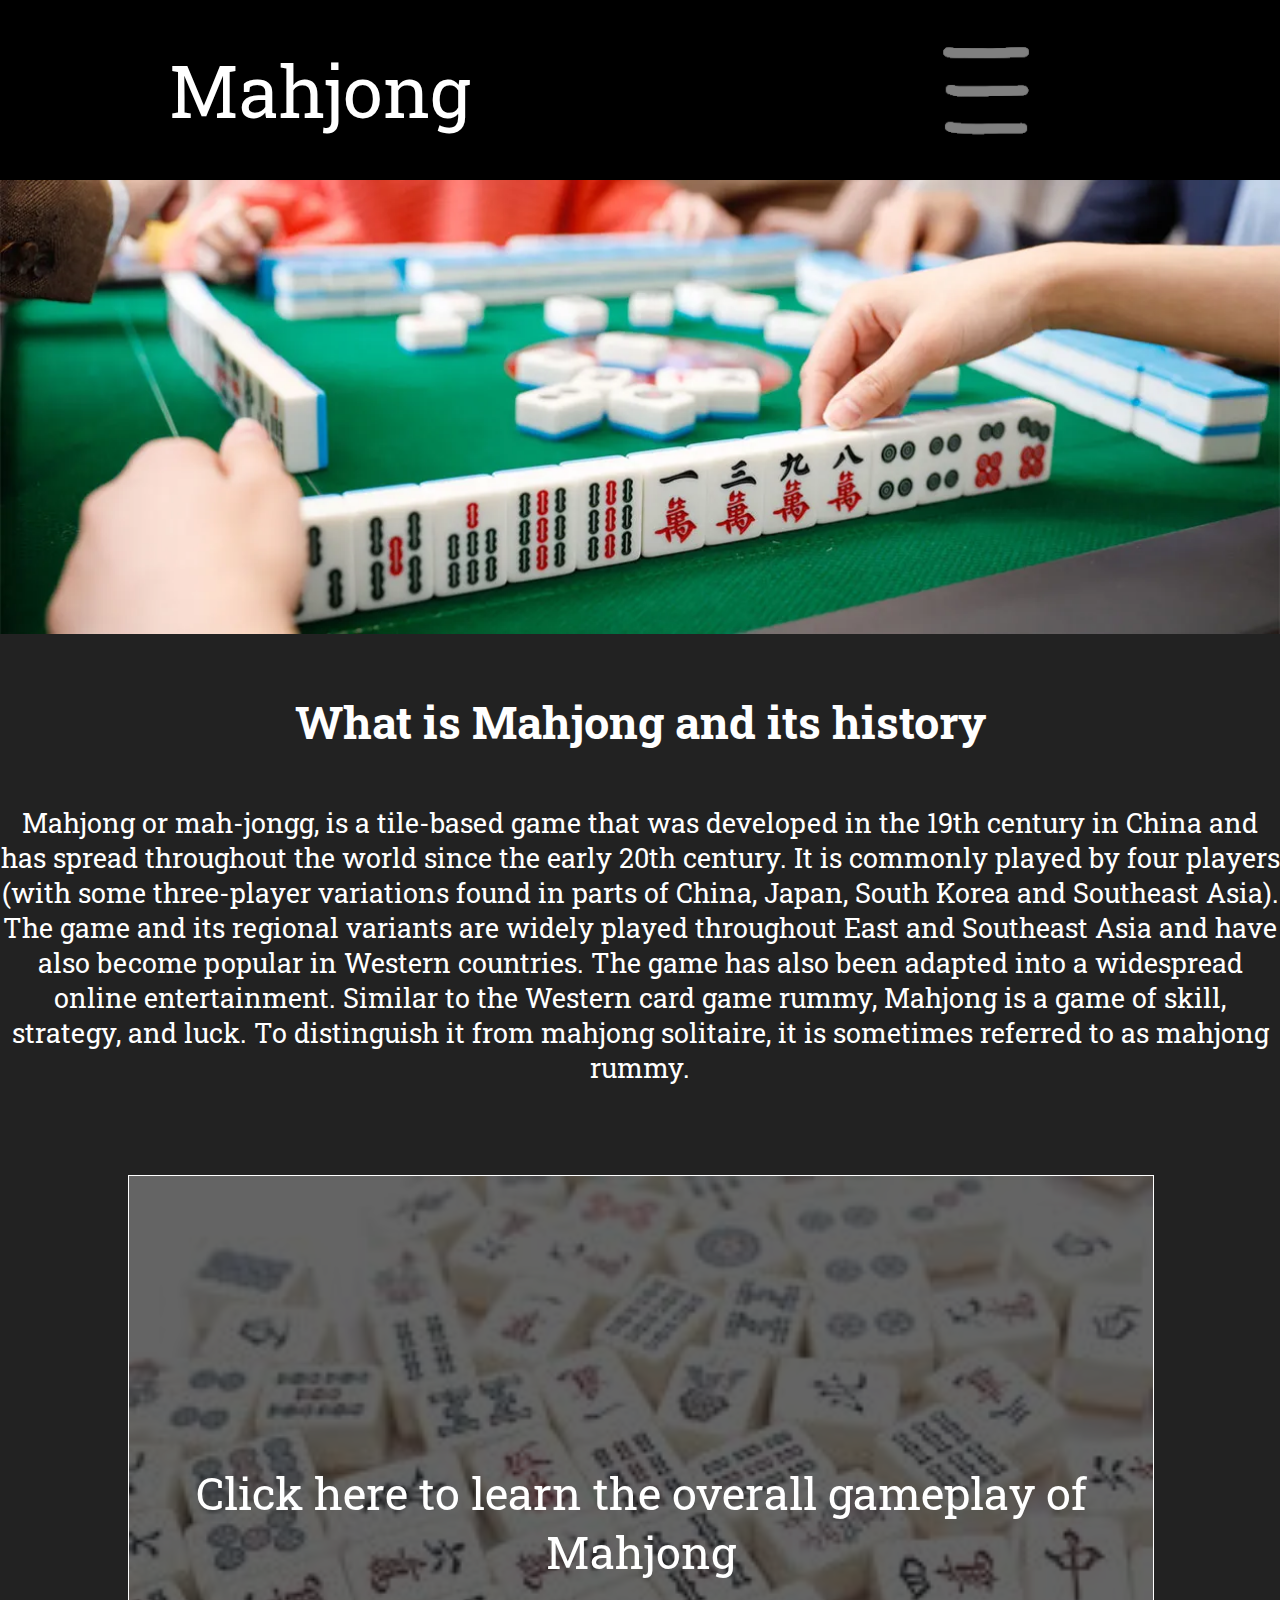
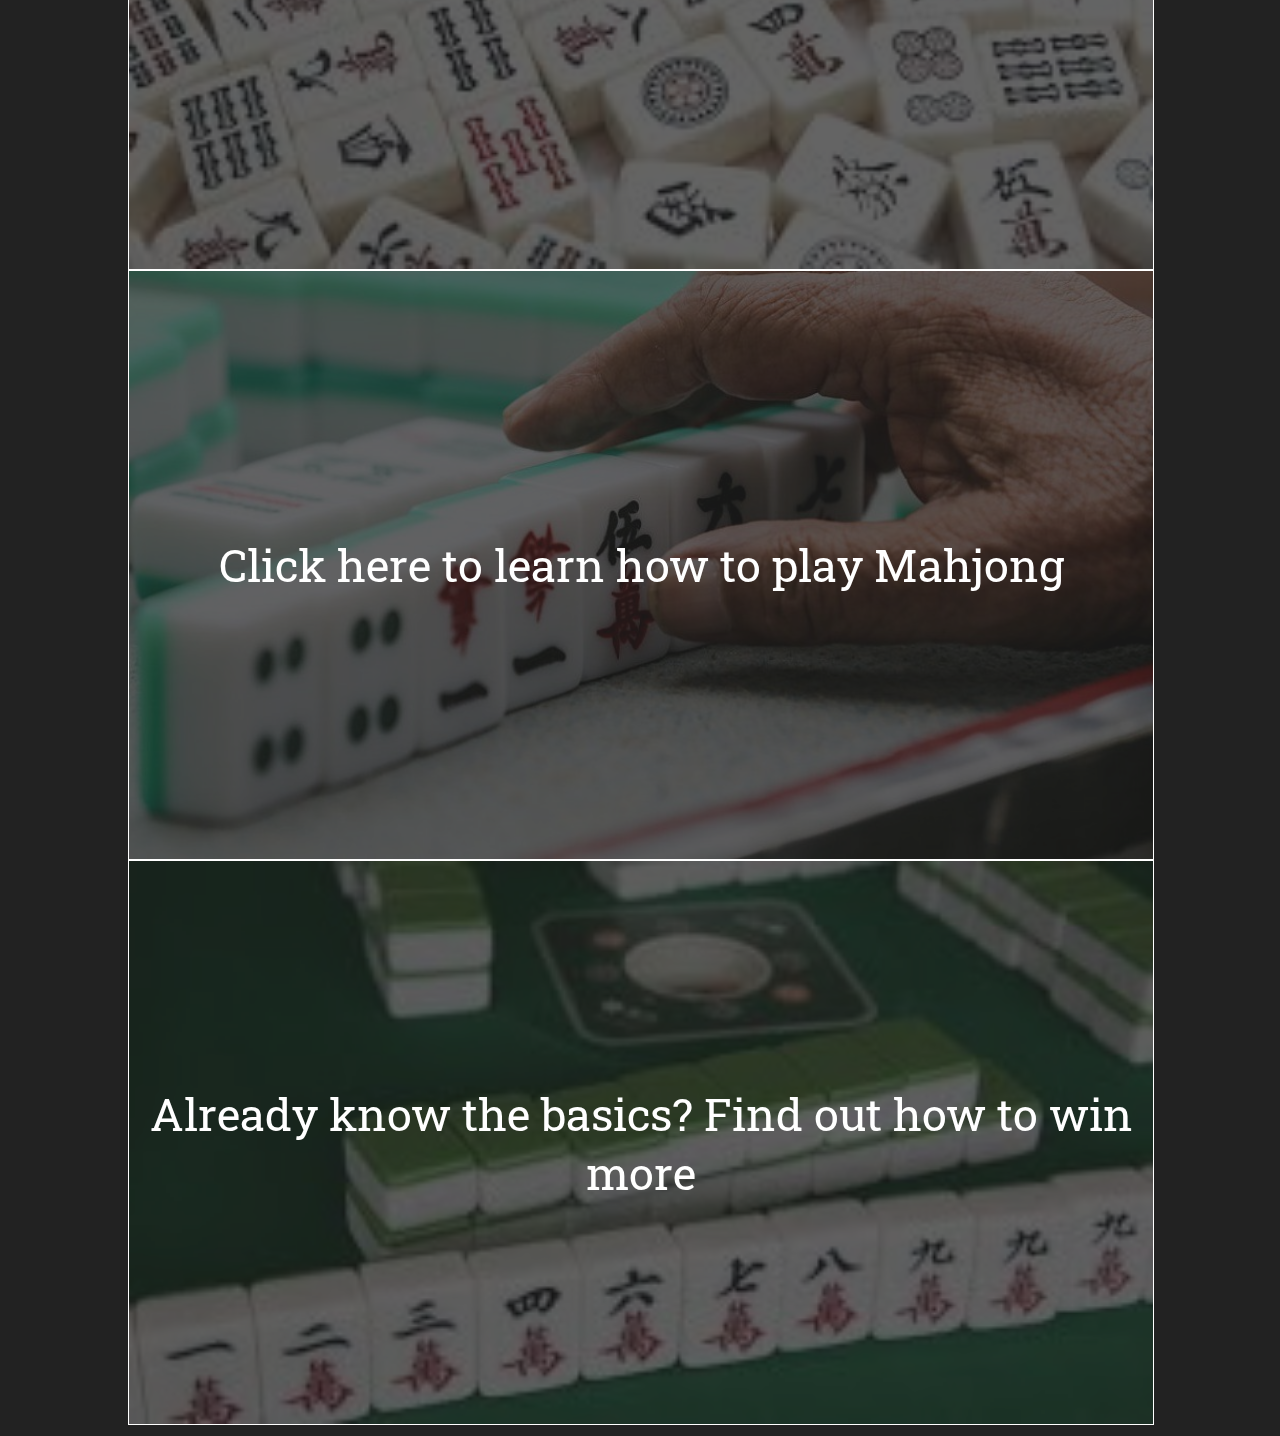
<file: index.html>
<!DOCTYPE html>
<html lang="en">

<head>
  <meta charset="utf-8">
  <link rel="stylesheet" href="css/css.css">
  <link rel="stylesheet" href="https://fonts.googleapis.com/css2?family=Roboto+Slab&display=swap">
  <meta name="viewport" content="width=device-width, initial scale=1">
  <title>Layout Shifter</title>
</head>

<body>
    <!--The Header-->
    <div class="float">
        <div class="top-1 white">
          <a href="index.html" class="link white">Mahjong</a>
        </div>
        <div class="top-2 white"></div>
        <div class="menu">
          <img src="./image/menu.png" class="menu" alt="menu">
        </div>
        <div class="top-3 drop">
          <a href="overview.html" class="link white">Game Overview</a>
        </div>
        <div class="top-4 drop">
          <a href="howtoplay.html" class="link white">How to Play</a>
        </div>
        <div class="top-5 drop">
          <a href="tips.html" class="link white">Tips and Tricks</a>
        </div>
    </div>

    <!--Set A placeholder to fill up the space for the header-->
    <div class="placeholder"></div>
    <!--Put an image at the back-->
    <div>
      <img src="./image/mahjong.png" class="imgscale" alt="mahjong">
    </div>

    <!--History Content-->
    <div class="header white">What is Mahjong and its history</div>
    <div class="content white">
      Mahjong or mah-jongg, is a tile-based game that was developed in the 19th century in
      China and has spread throughout the world since the early 20th century. It is commonly
      played by four players (with some three-player variations found in parts of China, Japan,
      South Korea and Southeast Asia). The game and its regional variants are widely played throughout
      East and Southeast Asia and have also become popular in Western countries. The game has also been
      adapted into a widespread online entertainment. Similar to the Western card game rummy, Mahjong is
      a game of skill, strategy, and luck. To distinguish it from mahjong solitaire, it is sometimes
      referred to as mahjong rummy.</div>

    <!--Seta shorcut box link to other pages-->
    <div class="shortcut">
      <div class="sc-1 box">
        <img src="./image/overview.jfif" class="light imgscale" alt="mahjong">
        <div class="ab">
          <div class="textab white">
            <a href="overview.html" class="link white">Click here to learn the overall gameplay of Mahjong</a>
          </div>
        </div>
      </div>

      <div class="sc-2 box">
        <img src="./image/howtoplay.jpg" class="light imgscale" alt="mahjong">
        <div class="ab">
          <div class="textab white">
            <a href="howtoplay.html" class="link white">Click here to learn how to play Mahjong</a>
          </div>
        </div>
      </div>

      <div class="sc-3 box">
        <img src="./image/tips.jfif" class="light imgscale" alt="mahjong">
        <div class="ab">
          <div class="textab white">
            <a href="tips.html" class="link white">Already know the basics? Find out how to win more</a>
          </div>
        </div>
      </div>

    </div>

    <script src="js/js.js"></script>
</body>
</file>
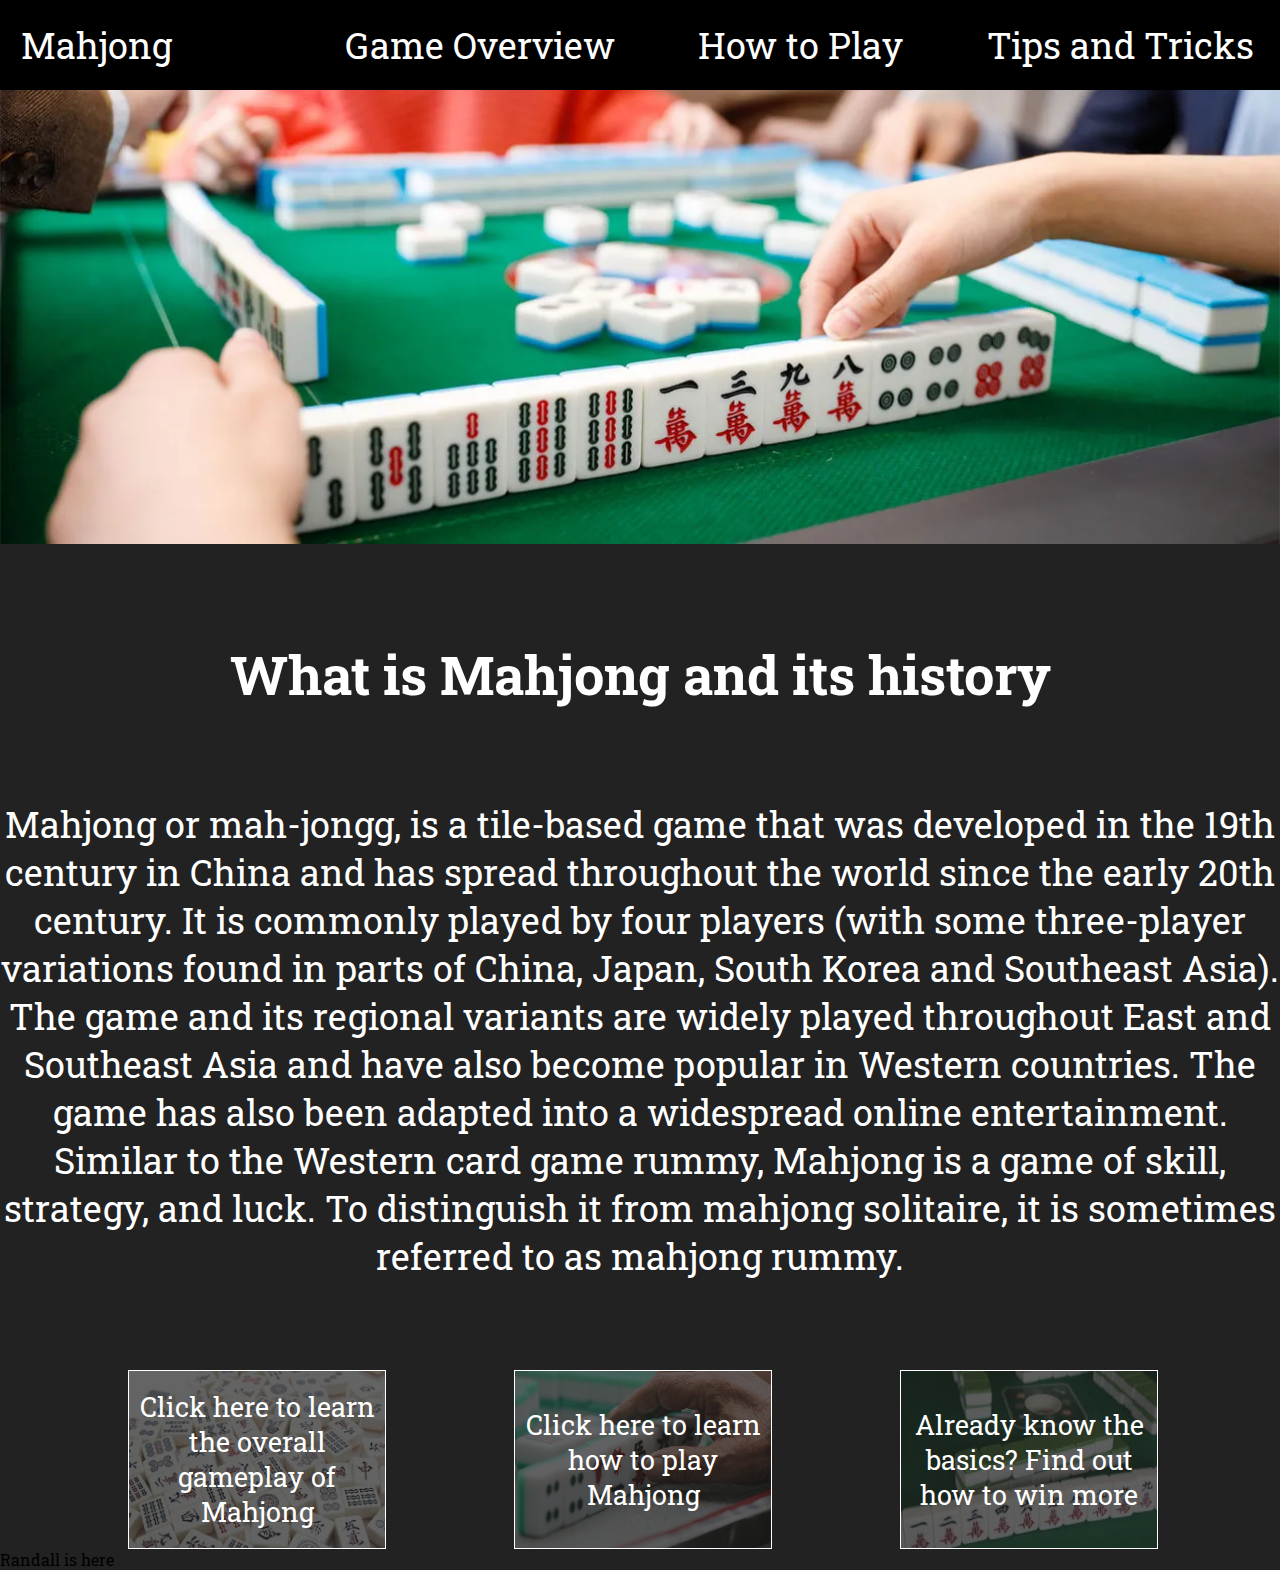
<file: Assignment 2/index.html>
<!DOCTYPE html>
<html lang="en">

<head>
  <meta charset="utf-8">
  <link rel="stylesheet" href="css/css.css">
  <link rel="stylesheet" href="https://fonts.googleapis.com/css2?family=Roboto+Slab&display=swap">
  <meta name="viewport" content="width=device-width, initial scale=1">
  <title>Layout Shifter</title>
</head>

<body>
    <div class="float">
        <div class="top-1 white">
          <a href="index.html" class="link white">Mahjong</a>
        </div>
        <div class="top-2 white"></div>
        <div class="menu">
          <img src="./image/menu.png" class="menu" alt="mahjong">
        </div>
        <div class="top-3 drop">
          <a href="overview.html" class="link white">Game Overview</a>
        </div>
        <div class="top-4 drop">
          <a href="howtoplay.html" class="link white">How to Play</a>
        </div>
        <div class="top-5 drop">
          <a href="tips.html" class="link white">Tips and Tricks</a>
        </div>
    </div>

    <div class="placeholder"></div>
    <div>
      <img src="./image/mahjong.png" class="imgscale" alt="mahjong">
    </div>

    <div class="header white">What is Mahjong and its history</div>
    <div class="content white">
      Mahjong or mah-jongg, is a tile-based game that was developed in the 19th century in
      China and has spread throughout the world since the early 20th century. It is commonly
      played by four players (with some three-player variations found in parts of China, Japan,
      South Korea and Southeast Asia). The game and its regional variants are widely played throughout
      East and Southeast Asia and have also become popular in Western countries. The game has also been
      adapted into a widespread online entertainment. Similar to the Western card game rummy, Mahjong is
      a game of skill, strategy, and luck. To distinguish it from mahjong solitaire, it is sometimes
      referred to as mahjong rummy.</div>
    <div class="shortcut">
      <div class="sc-1 box">
        <img src="./image/overview.jfif" class="light imgscale" alt="mahjong">
        <div class="ab">
          <div class="textab white">
            Click here to learn the overall gameplay of Mahjong
          </div>
        </div>
      </div>

      <div class="sc-2 box">
        <img src="./image/howtoplay.jpg" class="light imgscale" alt="mahjong">
        <div class="ab">
          <div class="textab white">
            Click here to learn how to play Mahjong
          </div>
        </div>
      </div>

      <div class="sc-3 box">
        <img src="./image/tips.jfif" class="light imgscale" alt="mahjong">
        <div class="ab">
          <div class="textab white">
            Already know the basics? Find out how to win more
          </div>
        </div>
      </div>

    </div>

    <div>
      Randall is here
    </div>

    <script src="js/js.js"></script>
</body>
</file>
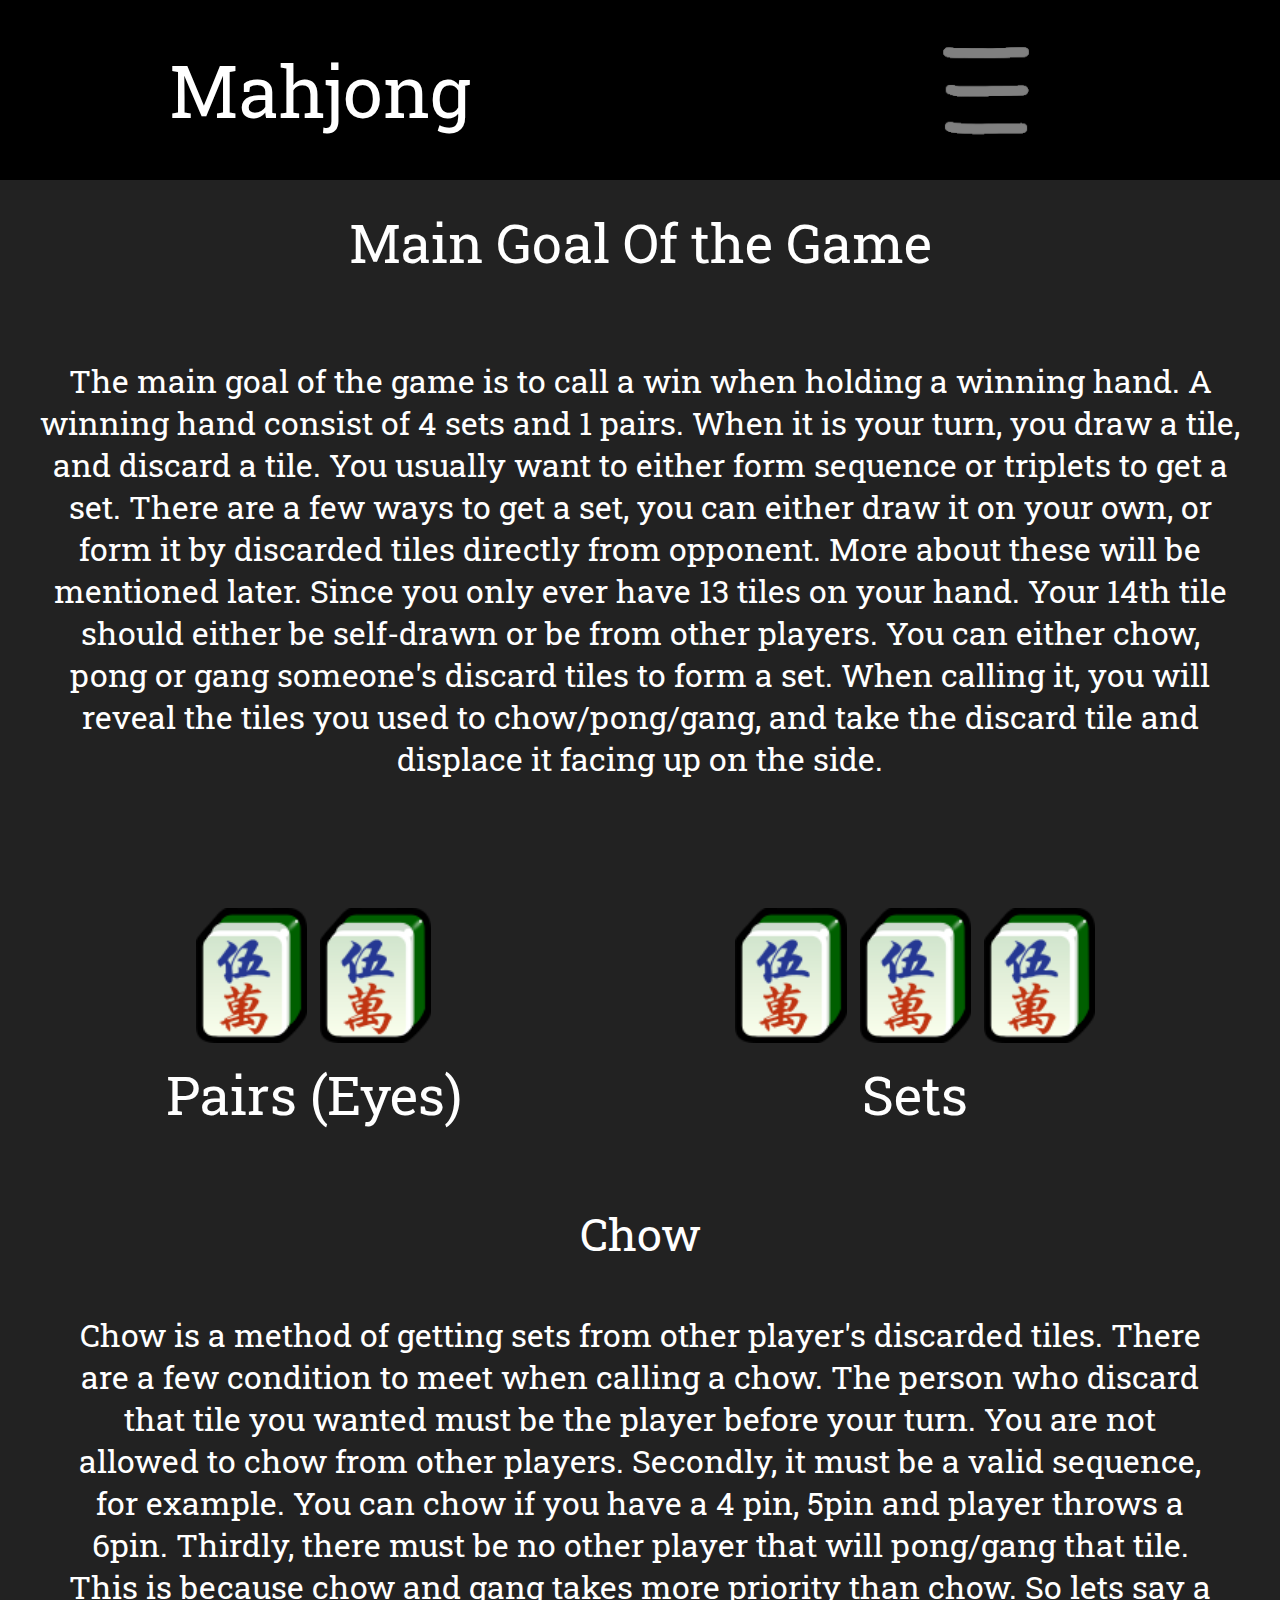
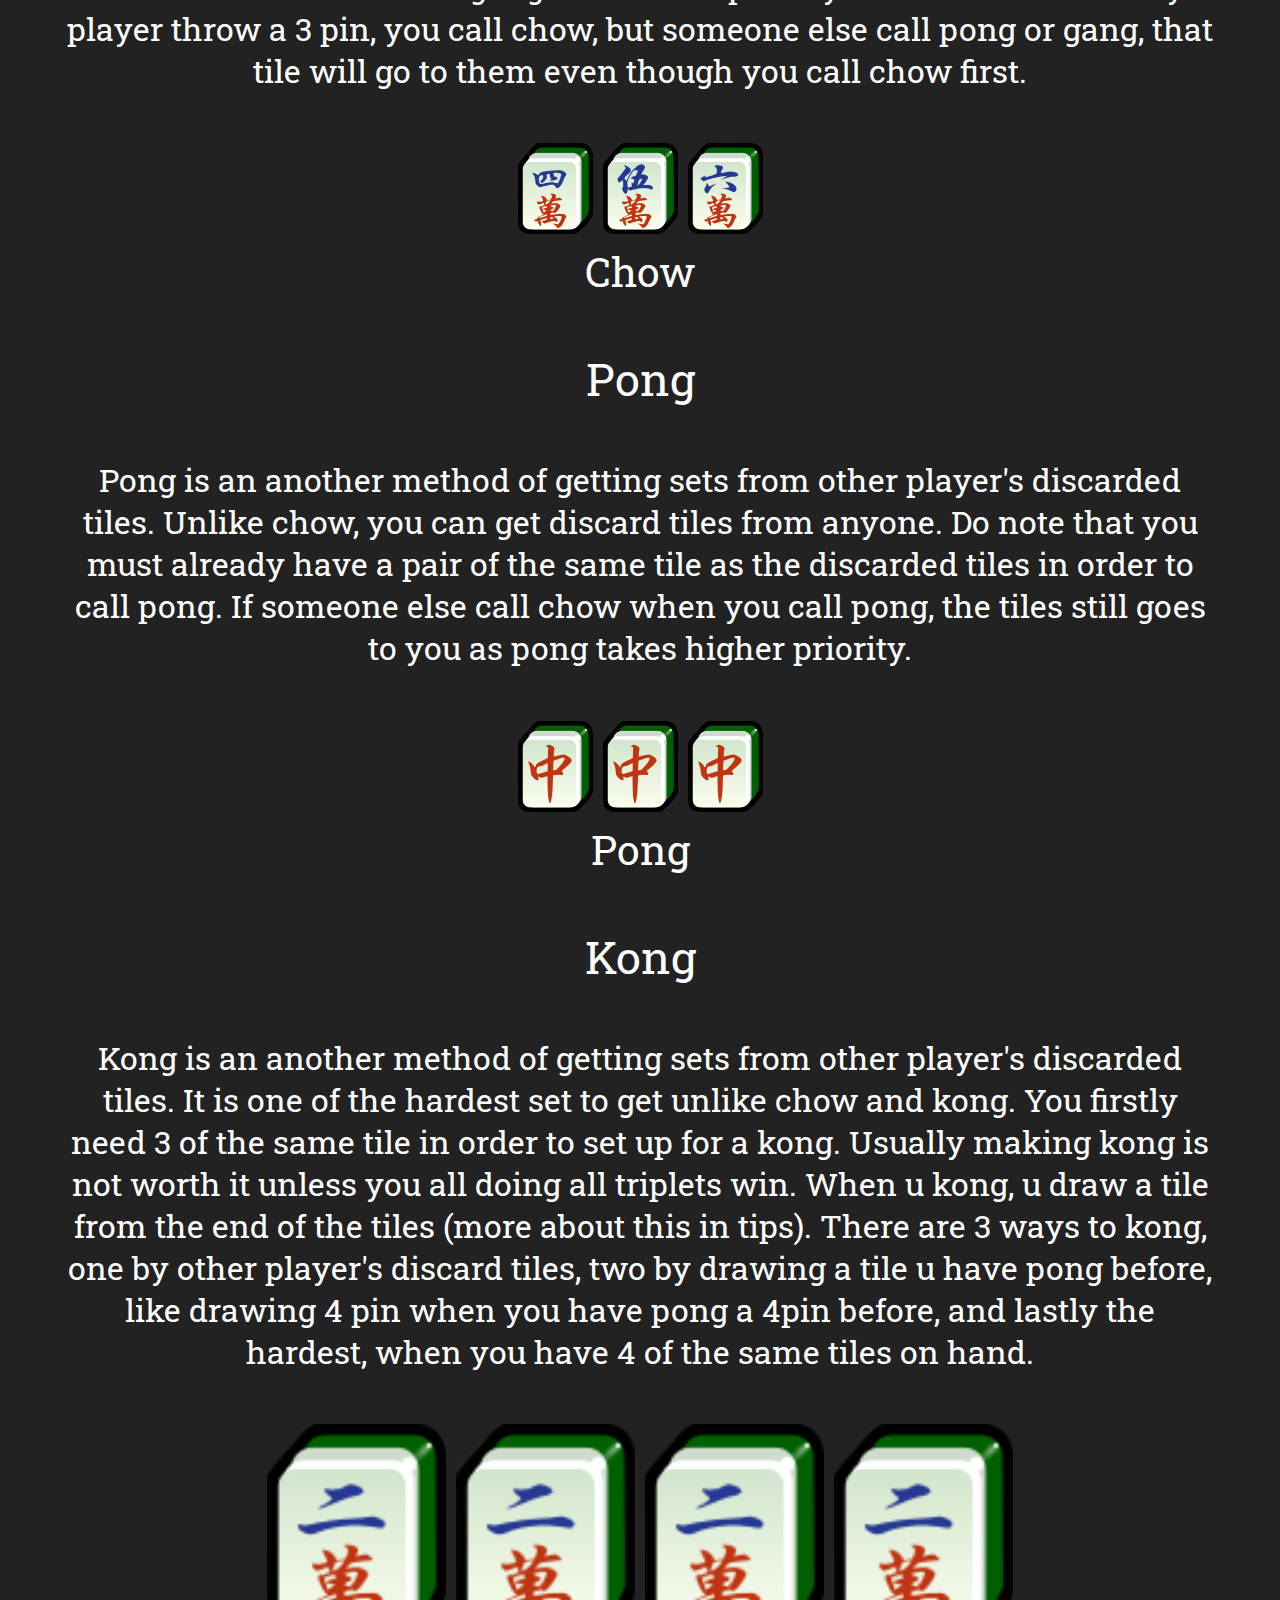
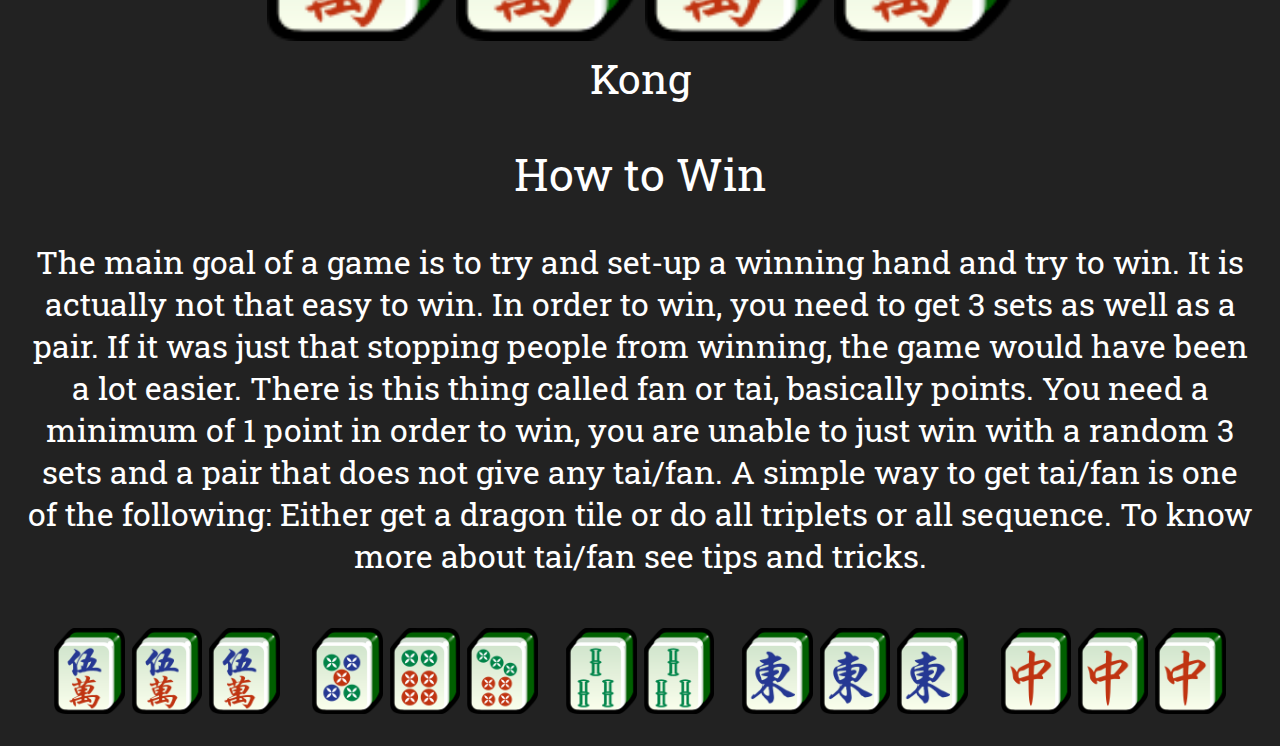
<file: howtoplay.html>
<!DOCTYPE html>
<html lang="en">

<head>
  <meta charset="utf-8">
  <link rel="stylesheet" href="css/css.css">
  <link rel="stylesheet" href="https://fonts.googleapis.com/css2?family=Roboto+Slab&display=swap">
  <meta name="viewport" content="width=device-width, initial scale=1">
  <title>Layout Shifter</title>
</head>

<body>
    <div class="float">
        <div class="top-1 white">
            <a href="index.html" class="link white">Mahjong</a>
          </div>
          <div class="top-2 white"></div>
          <div class="menu">
            <img src="./image/menu.png" class="menu" alt="menu">
          </div>
          <div class="top-3 drop">
            <a href="overview.html" class="link white">Game Overview</a>
          </div>
          <div class="top-4 drop">
            <a href="howtoplay.html" class="link white">How to Play</a>
          </div>
          <div class="top-5 drop">
            <a href="tips.html" class="link white">Tips and Tricks</a>
          </div>
    </div>

    <div class="placeholder"></div>

    <div class="gameplay">
      <div class="half">
        <div class="gp-1 white">Main Goal Of the Game</div>
        <div class="gp-3 white">
          The main goal of the game is to call a win when holding a winning hand.
          A winning hand consist of 4 sets and 1 pairs. When it is your turn, you
          draw a tile, and discard a tile. You usually want to either form sequence
          or triplets to get a set. There are a few ways to get a set, you can either
          draw it on your own, or form it by discarded tiles directly from opponent.
          More about these will be mentioned later. Since you only ever have 13 tiles
          on your hand. Your 14th tile should either be self-drawn or be from other players.
          You can either chow, pong or gang someone's discard tiles to form a set. When calling
          it, you will reveal the tiles you used to chow/pong/gang, and take the discard tile and
          displace it facing up on the side.
        </div>
      </div>

      <div class="half">
        <div class="gp-2 white">
          <img src="./image/tiles/cha5.png" class="scale pair" alt="mahjong tile">
          <img src="./image/tiles/cha5.png" class="scale pair" alt="mahjong tile">
          <div class="white textscale">Pairs (Eyes)</div>
        </div>
        <div class="gp-4 white">
          <img src="./image/tiles/cha5.png" class="scale set" alt="mahjong tile">
          <img src="./image/tiles/cha5.png" class="scale set" alt="mahjong tile">
          <img src="./image/tiles/cha5.png" class="scale set" alt="mahjong tile">
          <div class="white textscale">Sets</div>
        </div>
      </div>
    </div>

    <div class="standard">
      <div class="standard-1 white">Chow</div>
      <div class="standard-2 white">
        Chow is a method of getting sets from other player's discarded tiles. There are a
        few condition to meet when calling a chow. The person who discard that tile you wanted
        must be the player before your turn. You are not allowed to chow from other players.
        Secondly, it must be a valid sequence, for example. You can chow if you have a 4 pin, 5pin
        and player throws a 6pin. Thirdly, there must be no other player that will pong/gang that tile.
        This is because chow and gang takes more priority than chow. So lets say a player throw a 3 pin,
        you call chow, but someone else call pong or gang, that tile will go to them even though you call
        chow first.
      </div>
      <div class="standard-3">
        <img src="image/tiles/cha4.png" class="scale chow" alt="mahjong tile">
        <img src="image/tiles/cha5.png" class="scale chow" alt="mahjong tile">
        <img src="image/tiles/cha6.png" class="scale chow" alt="mahjong tile">
        <div class="white">Chow</div>
      </div>
    </div>

    <div class="standard">
      <div class="standard-1 white">Pong</div>
      <div class="standard-2 white">
        Pong is an another method of getting sets from other player's discarded tiles.
        Unlike chow, you can get discard tiles from anyone. Do note that you must already
        have a pair of the same tile as the discarded tiles in order to call pong. If someone else
        call chow when you call pong, the tiles still goes to you as pong takes higher priority.
      </div>
      <div class="standard-3">
        <img src="image/tiles/red.png" class="scale pong" alt="mahjong tile">
        <img src="image/tiles/red.png" class="scale pong" alt="mahjong tile">
        <img src="image/tiles/red.png" class="scale pong" alt="mahjong tile">
        <div class="white">Pong</div>
      </div>
    </div>

    <div class="standard">
      <div class="standard-1 white">Kong</div>
      <div class="standard-2 white">
        Kong is an another method of getting sets from other player's discarded tiles.
        It is one of the hardest set to get unlike chow and kong. You firstly need 3 of the same
        tile in order to set up for a kong. Usually making kong is not worth it unless you all doing
        all triplets win. When u kong, u draw a tile from the end of the tiles (more about this in tips).
        There are 3 ways to kong, one by other player's discard tiles,
        two by drawing a tile u have pong before, like drawing 4 pin when you have
        pong a 4pin before, and lastly the hardest, when you have 4 of the same tiles on hand.
      </div>
      <div class="standard-4">
        <img src="image/tiles/cha2.png" class="p-scale kong" alt="mahjong tile">
        <img src="image/tiles/cha2.png" class="p-scale kong" alt="mahjong tile">
        <img src="image/tiles/cha2.png" class="p-scale kong" alt="mahjong tile">
        <img src="image/tiles/cha2.png" class="p-scale kong" alt="mahjong tile">
        <div class="white">Kong</div>
      </div>
    </div>

    <div class="tile">
      <div class="t-1 white">How to Win</div>
      <div class="t-2 white">
        The main goal of a game is to try and set-up a winning hand and try to win. It is actually not
        that easy to win. In order to win, you need to get 3 sets as well as a pair. If it was just that
        stopping people from winning, the game would have been a lot easier. There is this thing called fan
        or tai, basically points. You need a minimum of 1 point in order to win, you are unable to just win
        with a random 3 sets and a pair that does not give any tai/fan. A simple way to get tai/fan is one
        of the following: Either get a dragon tile or do all triplets or all sequence. To know more about
        tai/fan see tips and tricks.
      </div>
      <div class="t-3">
        <div class="t-ch">
          <img src="image/tiles/cha5.png" class="t-scale" alt="mahjong tile">
          <img src="image/tiles/cha5.png" class="t-scale" alt="mahjong tile">
          <img src="image/tiles/cha5.png" class="t-scale" alt="mahjong tile">
        </div>
        <div class="t-do">
          <img src="image/tiles/dot5.png" class="t-scale" alt="mahjong tile">
          <img src="image/tiles/dot6.png" class="t-scale" alt="mahjong tile">
          <img src="image/tiles/dot7.png" class="t-scale" alt="mahjong tile">
        </div>
        <div class="t-ba">
          <img src="image/tiles/bam3.png" class="none" alt="mahjong tile">
          <img src="image/tiles/bam3.png" class="t-scale" alt="mahjong tile">
          <img src="image/tiles/bam3.png" class="t-scale" alt="mahjong tile">
        </div>
        <div class="t-wi">
          <img src="image/tiles/east.png" class="t-scale" alt="mahjong tile">
          <img src="image/tiles/east.png" class="t-scale" alt="mahjong tile">
          <img src="image/tiles/east.png" class="t-scale" alt="mahjong tile">
        </div>
        <div class="t-dr">
          <img src="image/tiles/red.png" class="t-scale" alt="mahjong tile">
          <img src="image/tiles/red.png" class="t-scale" alt="mahjong tile">
          <img src="image/tiles/red.png" class="t-scale" alt="mahjong tile">
        </div>
      </div>
    </div>

    <script src="js/js.js"></script>
</body>
</file>
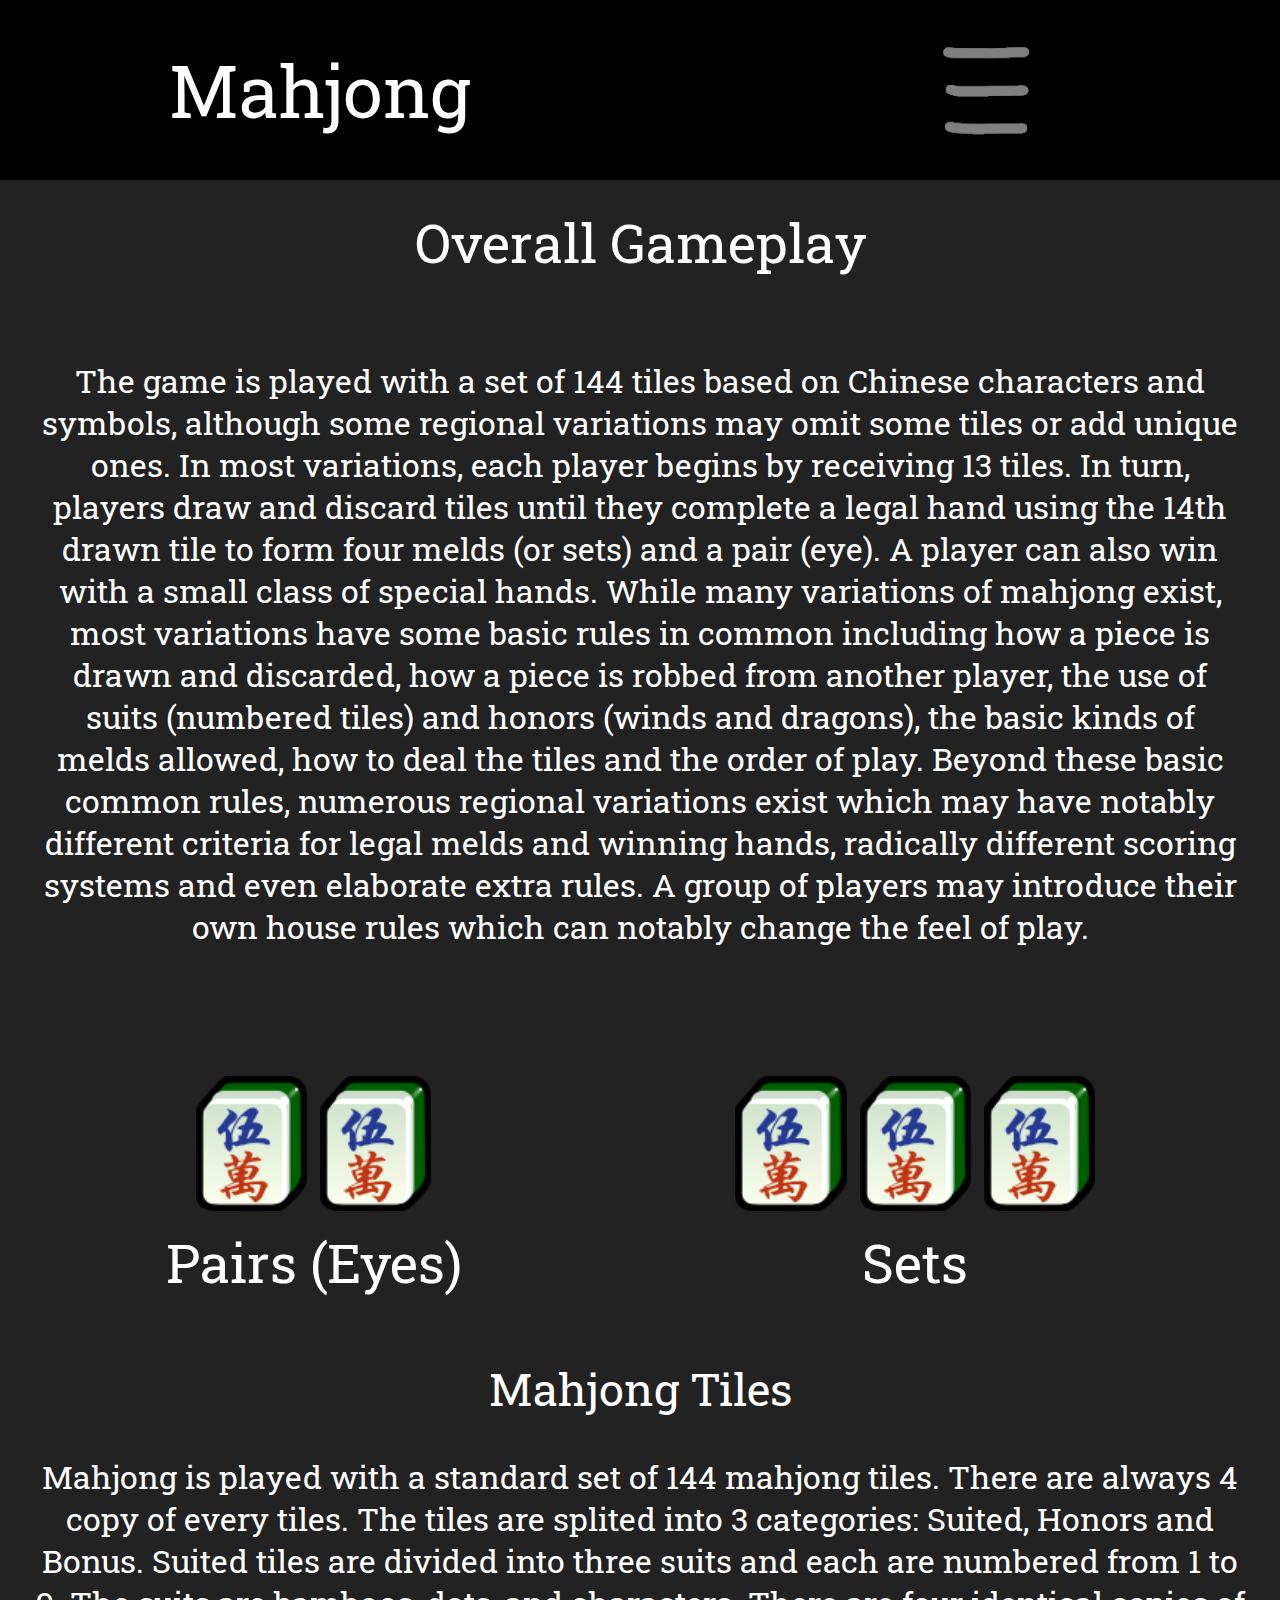
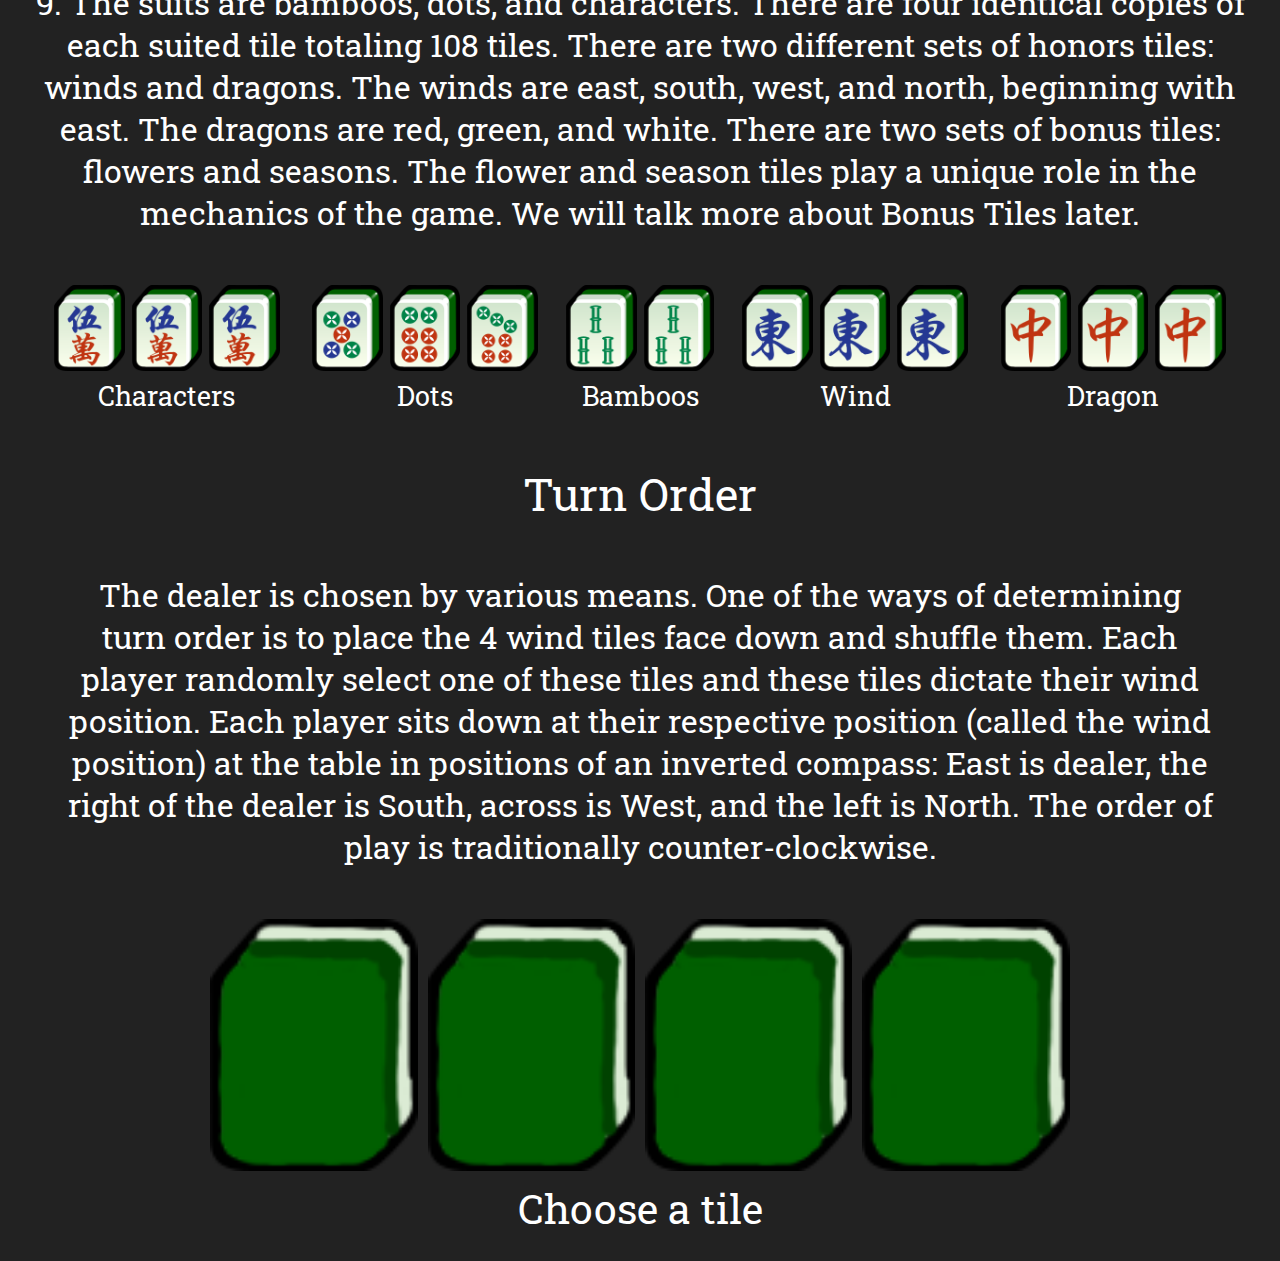
<file: overview.html>
<!DOCTYPE html>
<html lang="en">

<head>
  <meta charset="utf-8">
  <link rel="stylesheet" href="css/css.css">
  <link rel="stylesheet" href="https://fonts.googleapis.com/css2?family=Roboto+Slab&display=swap">
  <meta name="viewport" content="width=device-width, initial scale=1">
  <title>Layout Shifter</title>
</head>

<body>
    <div class="float">
        <div class="top-1 white">
            <a href="index.html" class="link white">Mahjong</a>
          </div>
          <div class="top-2 white"></div>
          <div class="menu">
            <img src="./image/menu.png" class="menu" alt="menu">
          </div>
          <div class="top-3 drop">
            <a href="overview.html" class="link white">Game Overview</a>
          </div>
          <div class="top-4 drop">
            <a href="howtoplay.html" class="link white">How to Play</a>
          </div>
          <div class="top-5 drop">
            <a href="tips.html" class="link white">Tips and Tricks</a>
          </div>
    </div>

    <div class="placeholder"></div>

    <div class="gameplay">
      <div class="half">
        <div class="gp-1 white">Overall Gameplay</div>
        <div class="gp-3 white">
          The game is played with a set of 144 tiles based on Chinese characters and symbols,
          although some regional variations may omit some tiles or add unique ones. 
          In most variations, each player begins by receiving 13 tiles. 
          In turn, players draw and discard tiles until they complete a legal 
          hand using the 14th drawn tile to form four melds (or sets) and a pair (eye). 
          A player can also win with a small class of special hands. While many variations of mahjong exist, 
          most variations have some basic rules in common including how a piece is drawn and discarded, 
          how a piece is robbed from another player, the use of suits (numbered tiles) and honors (winds and dragons), 
          the basic kinds of melds allowed, how to deal the tiles and the order of play. Beyond these basic common rules, 
          numerous regional variations exist which may have notably different criteria for legal melds and winning hands, 
          radically different scoring systems and even elaborate extra rules. 
          A group of players may introduce their own house rules which can notably change the feel of play.
        </div>
      </div>

      <div class="half">
        <div class="gp-2 white">
          <img src="./image/tiles/cha5.png" class="scale pair" alt="mahjong tile">
          <img src="./image/tiles/cha5.png" class="scale pair" alt="mahjong tile">
          <div class="white textscale">Pairs (Eyes)</div>
        </div>
        <div class="gp-4 white">
          <img src="./image/tiles/cha5.png" class="scale set" alt="mahjong tile">
          <img src="./image/tiles/cha5.png" class="scale set" alt="mahjong tile">
          <img src="./image/tiles/cha5.png" class="scale set" alt="mahjong tile">
          <div class="white textscale">Sets</div>
        </div>
      </div>
    </div>

    <div class="tile">
      <div class="t-1 white">Mahjong Tiles</div>
      <div class="t-2 white">
        Mahjong is played with a standard set of 144 mahjong tiles. There are always 4 copy of every tiles.
        The tiles are splited into 3 categories: Suited, Honors and Bonus.
        Suited tiles are divided into three suits and each are numbered from 1 to 9.
        The suits are bamboos, dots, and characters. There are four identical copies of each suited tile totaling 108 tiles.
        There are two different sets of honors tiles: winds and dragons.
        The winds are east, south, west, and north, beginning with east.
        The dragons are red, green, and white.
        There are two sets of bonus tiles: flowers and seasons. The flower and season tiles play a unique role in the mechanics of the game.
        We will talk more about Bonus Tiles later.
      </div>
      <div class="t-3">
        <div class="t-ch">
          <img src="image/tiles/cha5.png" class="t-scale" alt="mahjong tile">
          <img src="image/tiles/cha5.png" class="t-scale" alt="mahjong tile">
          <img src="image/tiles/cha5.png" class="t-scale" alt="mahjong tile">
          <div class="white">Characters</div>
        </div>
        <div class="t-do">
          <img src="image/tiles/dot5.png" class="t-scale" alt="mahjong tile">
          <img src="image/tiles/dot6.png" class="t-scale" alt="mahjong tile">
          <img src="image/tiles/dot7.png" class="t-scale" alt="mahjong tile">
          <div class="white">Dots</div>
        </div>
        <div class="t-ba">
          <img src="image/tiles/bam3.png" class="none" alt="mahjong tile">
          <img src="image/tiles/bam3.png" class="t-scale" alt="mahjong tile">
          <img src="image/tiles/bam3.png" class="t-scale" alt="mahjong tile">
          <div class="white">Bamboos</div>
        </div>
        <div class="t-wi">
          <img src="image/tiles/east.png" class="t-scale" alt="mahjong tile">
          <img src="image/tiles/east.png" class="t-scale" alt="mahjong tile">
          <img src="image/tiles/east.png" class="t-scale" alt="mahjong tile">
          <div class="white">Wind</div>
        </div>
        <div class="t-dr">
          <img src="image/tiles/red.png" class="t-scale" alt="mahjong tile">
          <img src="image/tiles/red.png" class="t-scale" alt="mahjong tile">
          <img src="image/tiles/red.png" class="t-scale" alt="mahjong tile">
          <div class="white">Dragon</div>
        </div>
      </div>
    </div>

    <div class="turn-order">
      <div class="to-1 white">Turn Order</div>
      <div class="to-2 white">
        The dealer is chosen by various means.
        One of the ways of determining turn order is to place the 4 wind tiles face down and shuffle them.
        Each player randomly select one of these tiles and these tiles dictate their wind position.
        Each player sits down at their respective position (called the wind position) at the table
        in positions of an inverted compass: East is dealer, the right of the dealer is South,
        across is West, and the left is North. The order of play is traditionally counter-clockwise.
      </div>
      <div class="to-3">
        <img src="image/tiles/flip.png" class="to-scale" alt="mahjong tile">
        <img src="image/tiles/flip.png" class="to-scale" alt="mahjong tile">
        <img src="image/tiles/flip.png" class="to-scale" alt="mahjong tile">
        <img src="image/tiles/flip.png" class="to-scale" alt="mahjong tile">
        <div class="white" id="turn-order">Choose a tile</div>
      </div>
    </div>

    <script src="js/js.js"></script>
</body>
</file>
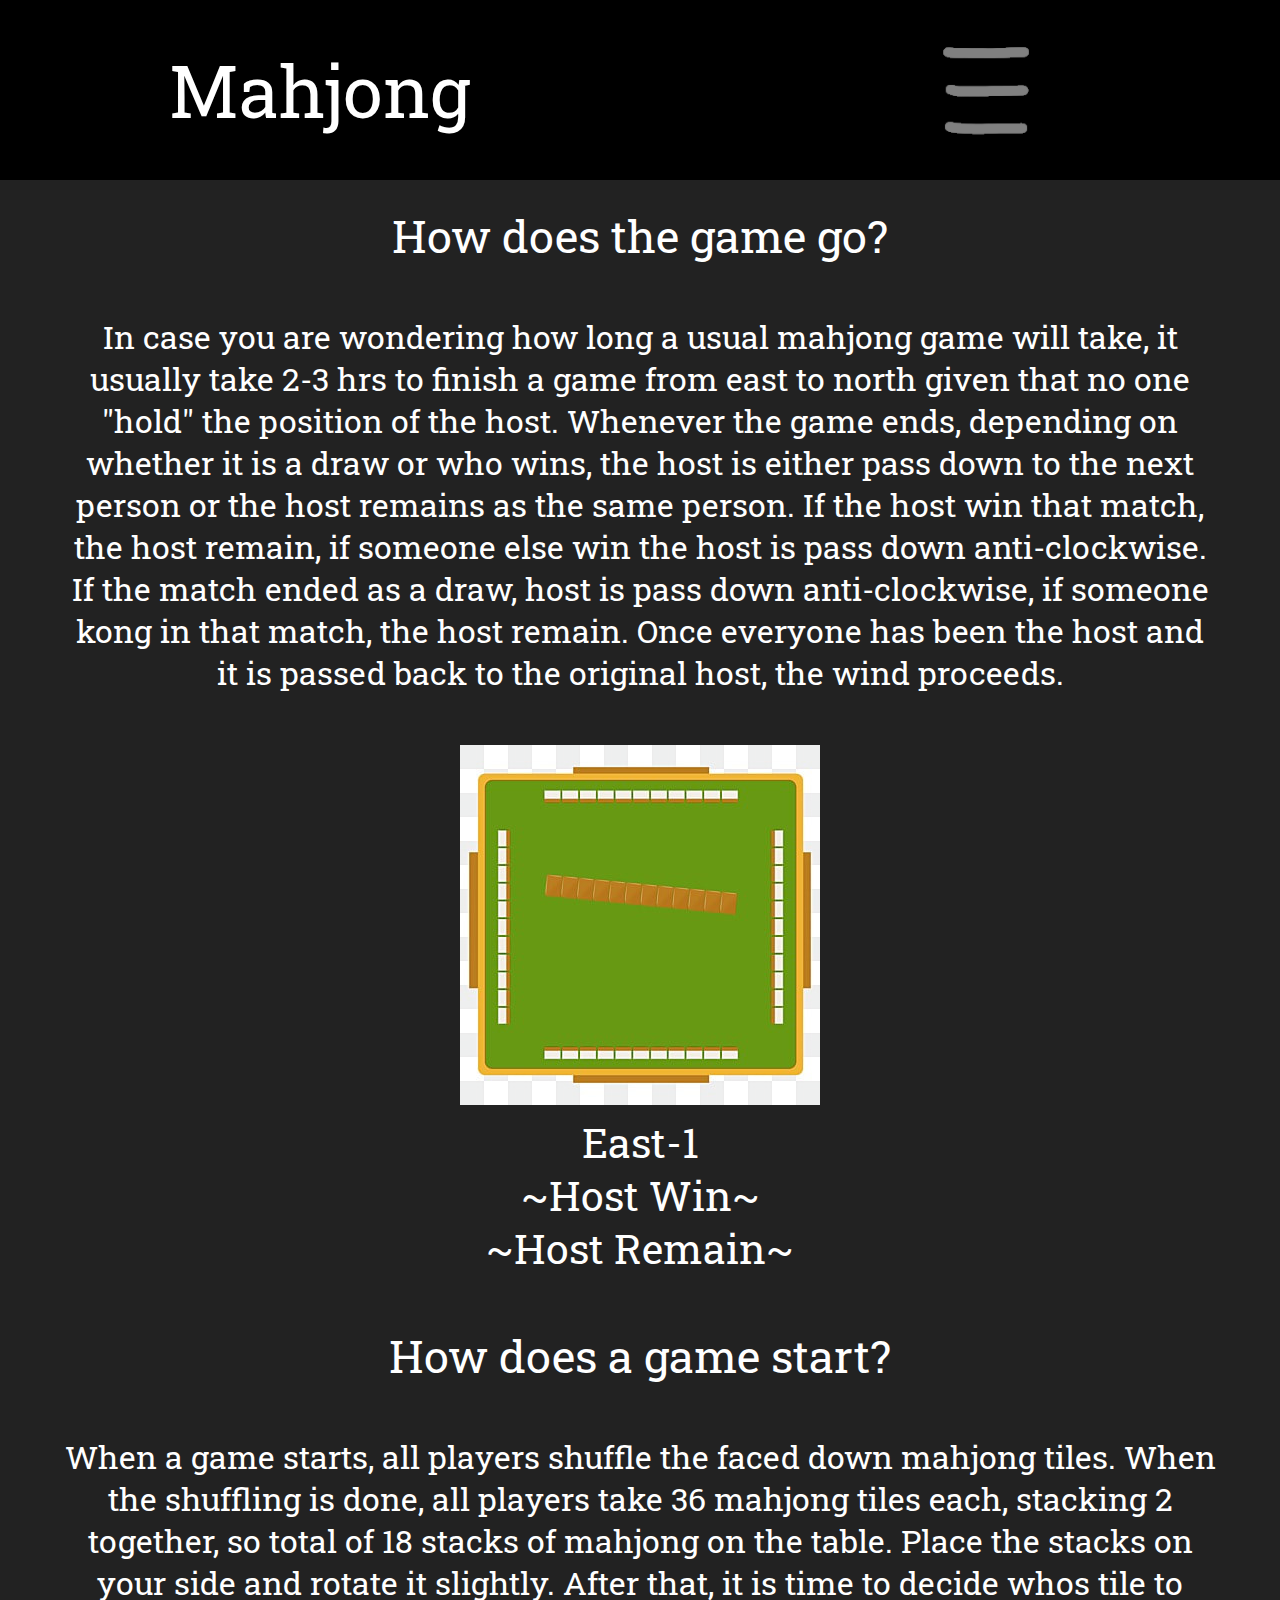
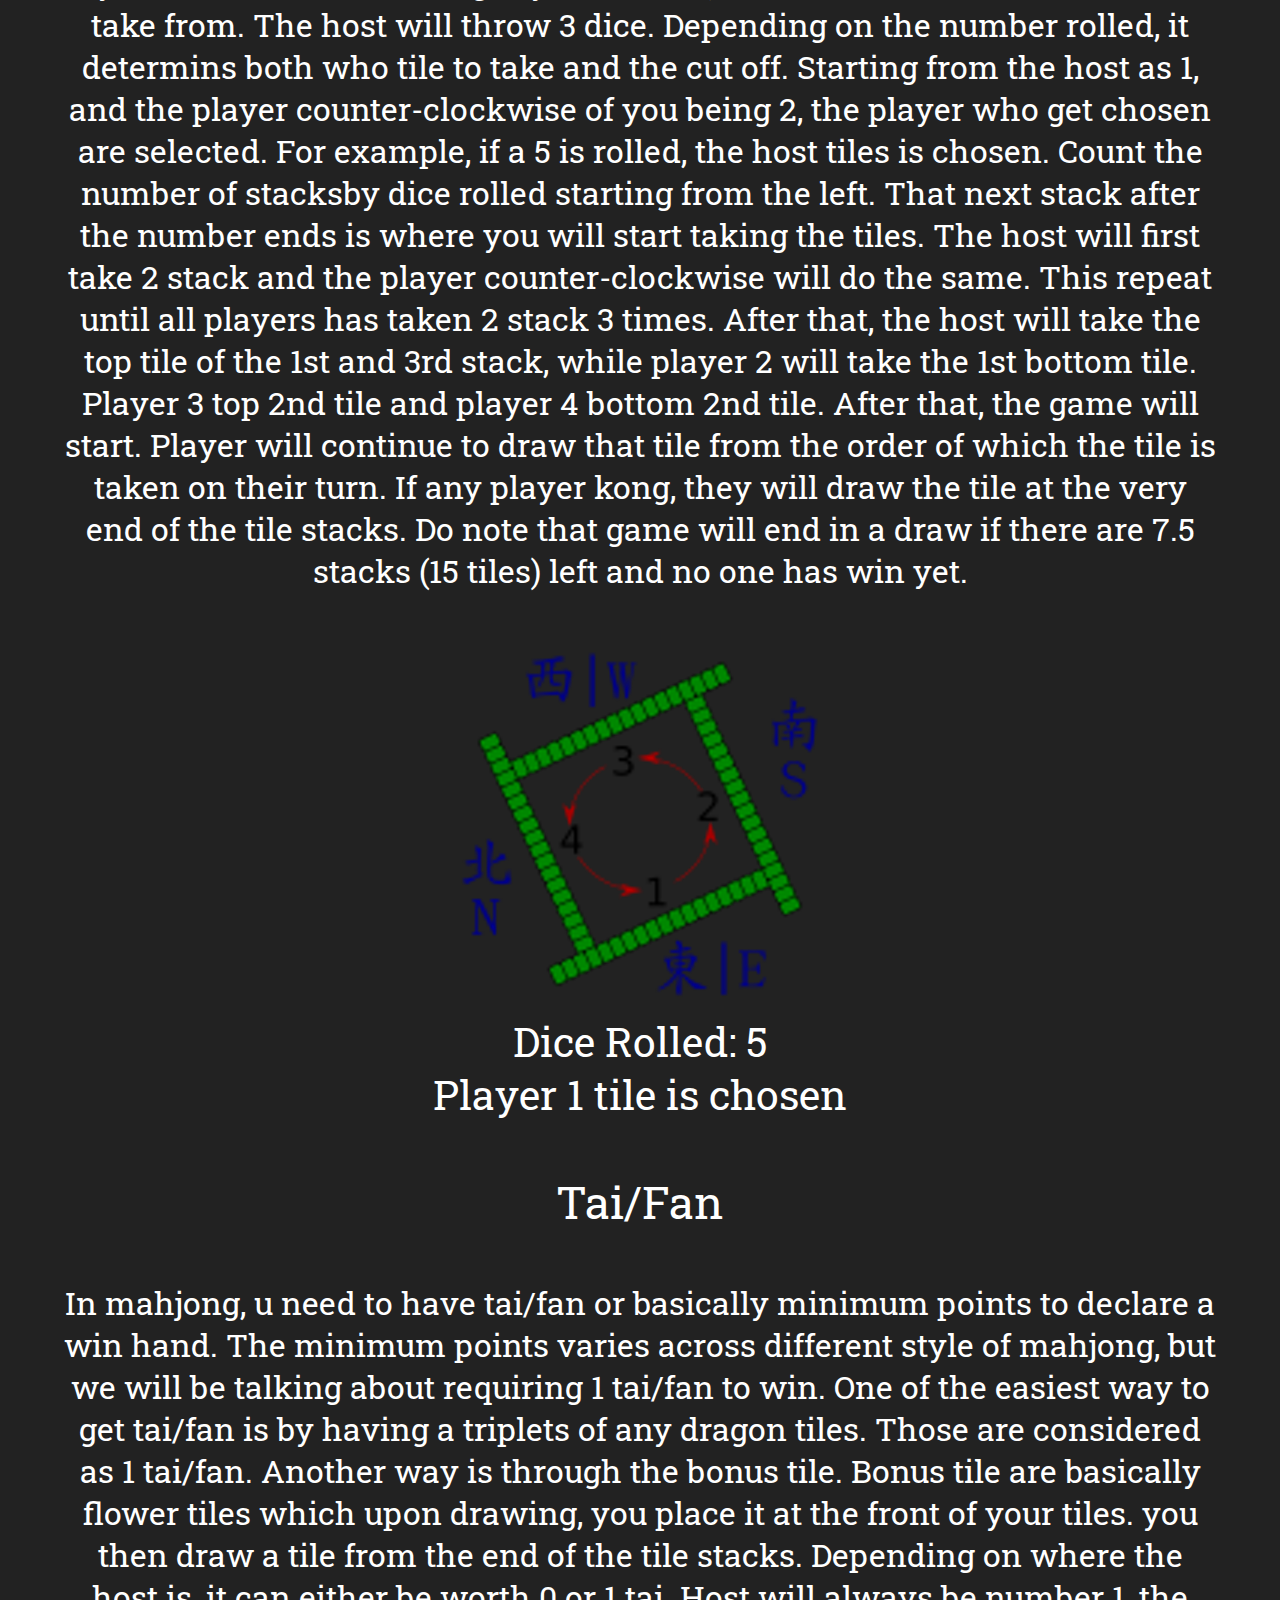
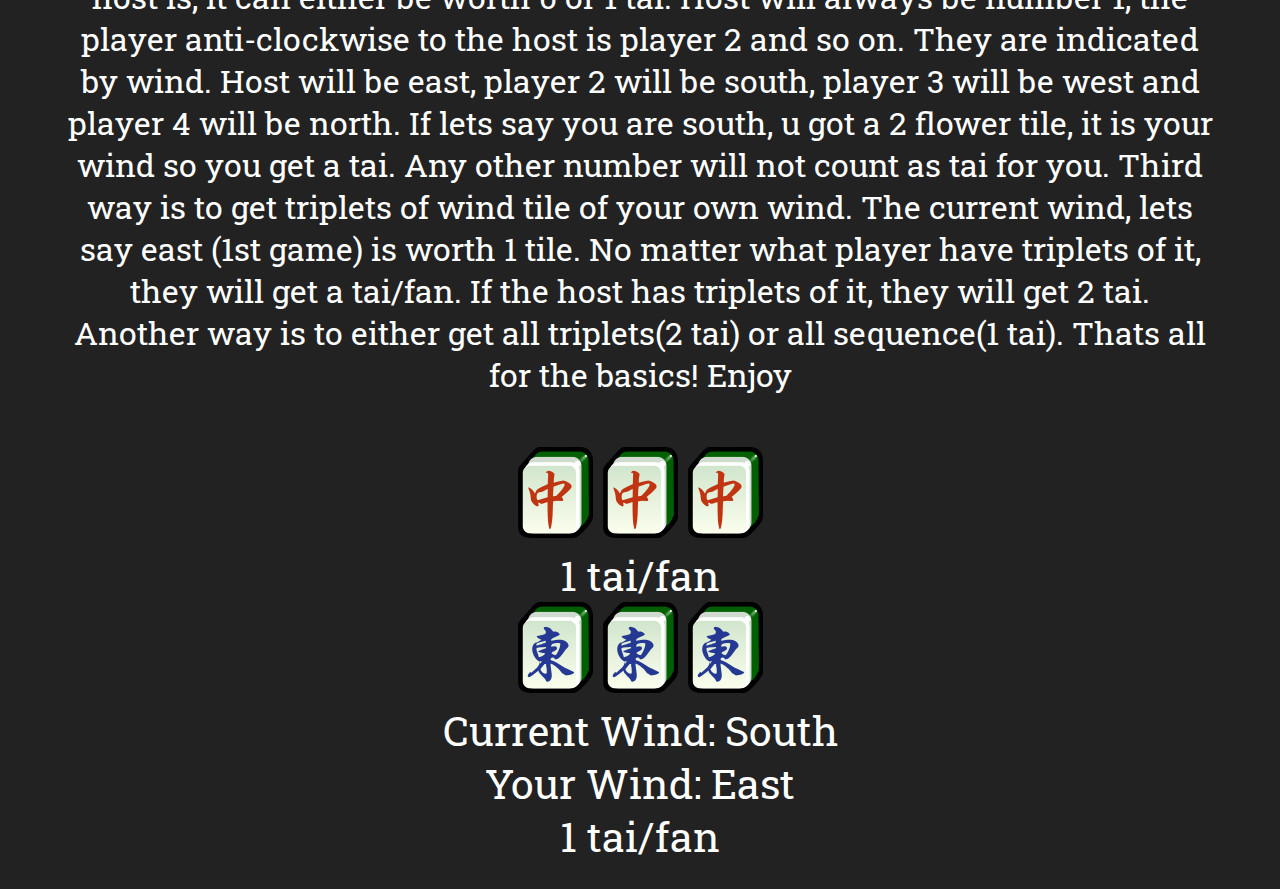
<file: tips.html>
<!DOCTYPE html>
<html lang="en">

<head>
  <meta charset="utf-8">
  <link rel="stylesheet" href="css/css.css">
  <link rel="stylesheet" href="https://fonts.googleapis.com/css2?family=Roboto+Slab&display=swap">
  <meta name="viewport" content="width=device-width, initial scale=1">
  <title>Layout Shifter</title>
</head>

<body>
    <div class="float">
        <div class="top-1 white">
            <a href="index.html" class="link white">Mahjong</a>
          </div>
          <div class="top-2 white"></div>
          <div class="menu">
            <img src="./image/menu.png" class="menu" alt="menu">
          </div>
          <div class="top-3 drop">
            <a href="overview.html" class="link white">Game Overview</a>
          </div>
          <div class="top-4 drop">
            <a href="howtoplay.html" class="link white">How to Play</a>
          </div>
          <div class="top-5 drop">
            <a href="tips.html" class="link white">Tips and Tricks</a>
          </div>
    </div>

    <div class="placeholder"></div>

    <div class="standard">
      <div class="standard-1 white">How does the game go?</div>
      <div class="standard-2 white">
        In case you are wondering how long a usual mahjong game will take, it usually take 2-3 hrs to finish
        a game from east to north given that no one "hold" the position of the host. Whenever the game ends,
        depending on whether it is a draw or who wins, the host is either pass down to the next person or
        the host remains as the same person. If the host win that match, the host remain, if someone else win
        the host is pass down anti-clockwise. If the match ended as a draw, host is pass down anti-clockwise,
        if someone kong in that match, the host remain. Once everyone has been the host and it is passed back to
        the original host, the wind proceeds.
      </div>
      <div class="standard-3">
        <img src="image/table.png" class="l-scale" id="table" alt="mahjong table">
        <div class="white" id="wind">East-1</div>
        <div class="white" id="outcome">~Host Win~</div>
        <div class="white" id="host">~Host Remain~</div>
      </div>
    </div>

    <div class="standard">
      <div class="standard-1 white">How does a game start?</div>
      <div class="standard-2 white">
        When a game starts, all players shuffle the faced down mahjong tiles. When the shuffling is done, all players
        take 36 mahjong tiles each, stacking 2 together, so total of 18 stacks of mahjong on the table. Place the stacks
        on your side and rotate it slightly. After that, it is time to decide whos tile to take from. The host will throw
        3 dice. Depending on the number rolled, it determins both who tile to take and the cut off. Starting from the host as 1,
        and the player counter-clockwise of you being 2, the player who get chosen are selected. For example, if a  5 is rolled,
        the host tiles is chosen.  Count the number of stacksby dice rolled starting from the left. That next stack after the
        number ends is where you will start taking the tiles. The host will first take 2 stack and the player counter-clockwise
        will do the same. This repeat until all players has taken 2 stack 3 times. After that, the host will take the top tile
        of the 1st and 3rd stack, while player 2 will take the 1st bottom tile. Player 3 top 2nd tile and player 4 bottom 2nd tile.
        After that, the game will start. Player will continue to draw that tile from the order of which the tile is taken on their
        turn. If any player kong, they will draw the tile at the very end of the tile stacks. Do note that game will end in a
        draw if there are 7.5 stacks (15 tiles) left and no one has win yet.
      </div>
      <div class="standard-3">
        <img src="image/turn.png" class="l-scale" id="turnorder" alt="mahjong table">
        <div class="white" id="dice">Dice Rolled: 5</div>
        <div class="white" id="tile">Player 1 tile is chosen</div>
      </div>
    </div>


    <div class="standard">
      <div class="standard-1 white">Tai/Fan</div>
      <div class="standard-2 white">
        In mahjong, u need to have tai/fan or basically minimum points to declare a win hand. The minimum points varies
        across different style of mahjong, but we will be talking about requiring 1 tai/fan to win. One of the easiest way
        to get tai/fan is by having a triplets of any dragon tiles. Those are considered as 1 tai/fan. Another way is through
        the bonus tile. Bonus tile are basically flower tiles which upon drawing, you place it at the front of your tiles. you
        then draw a tile from the end of the tile stacks. Depending on where the host is, it can either be worth 0 or 1 tai.
        Host will always be number 1, the player anti-clockwise to the host is player 2 and so on. They are indicated by wind.
        Host will be east, player 2 will be south, player 3 will be west and player 4 will be north. If lets say you are south,
        u got a 2 flower tile, it is your wind so you get a tai. Any other number will not count as tai for you. Third way is to
        get triplets of wind tile of your own wind. The current wind, lets say east (1st game) is worth 1 tile. No matter what player
        have triplets of it, they will get a tai/fan. If the host has triplets of it, they will get 2 tai. Another way is to either
        get all triplets(2 tai) or all sequence(1 tai). Thats all for the basics! Enjoy
      </div>
      <div class="standard-3">
        <img src="image/tiles/red.png" class="scale thedragon" alt="mahjong tile">
        <img src="image/tiles/red.png" class="scale thedragon" alt="mahjong tile">
        <img src="image/tiles/red.png" class="scale thedragon" alt="mahjong tile">
        <div class="white">1 tai/fan</div>
        <img src="image/tiles/east.png" class="scale thewind" alt="mahjong tile">
        <img src="image/tiles/east.png" class="scale thewind" alt="mahjong tile">
        <img src="image/tiles/east.png" class="scale thewind" alt="mahjong tile">
        <div class="white" id="cwind">Current Wind: South</div>
        <div class="white" id="urwind">Your Wind: East</div>
        <div class="white" id="twind">1 tai/fan</div>
      </div>
    </div>

    <script src="js/js.js"></script>
</body>
</file>
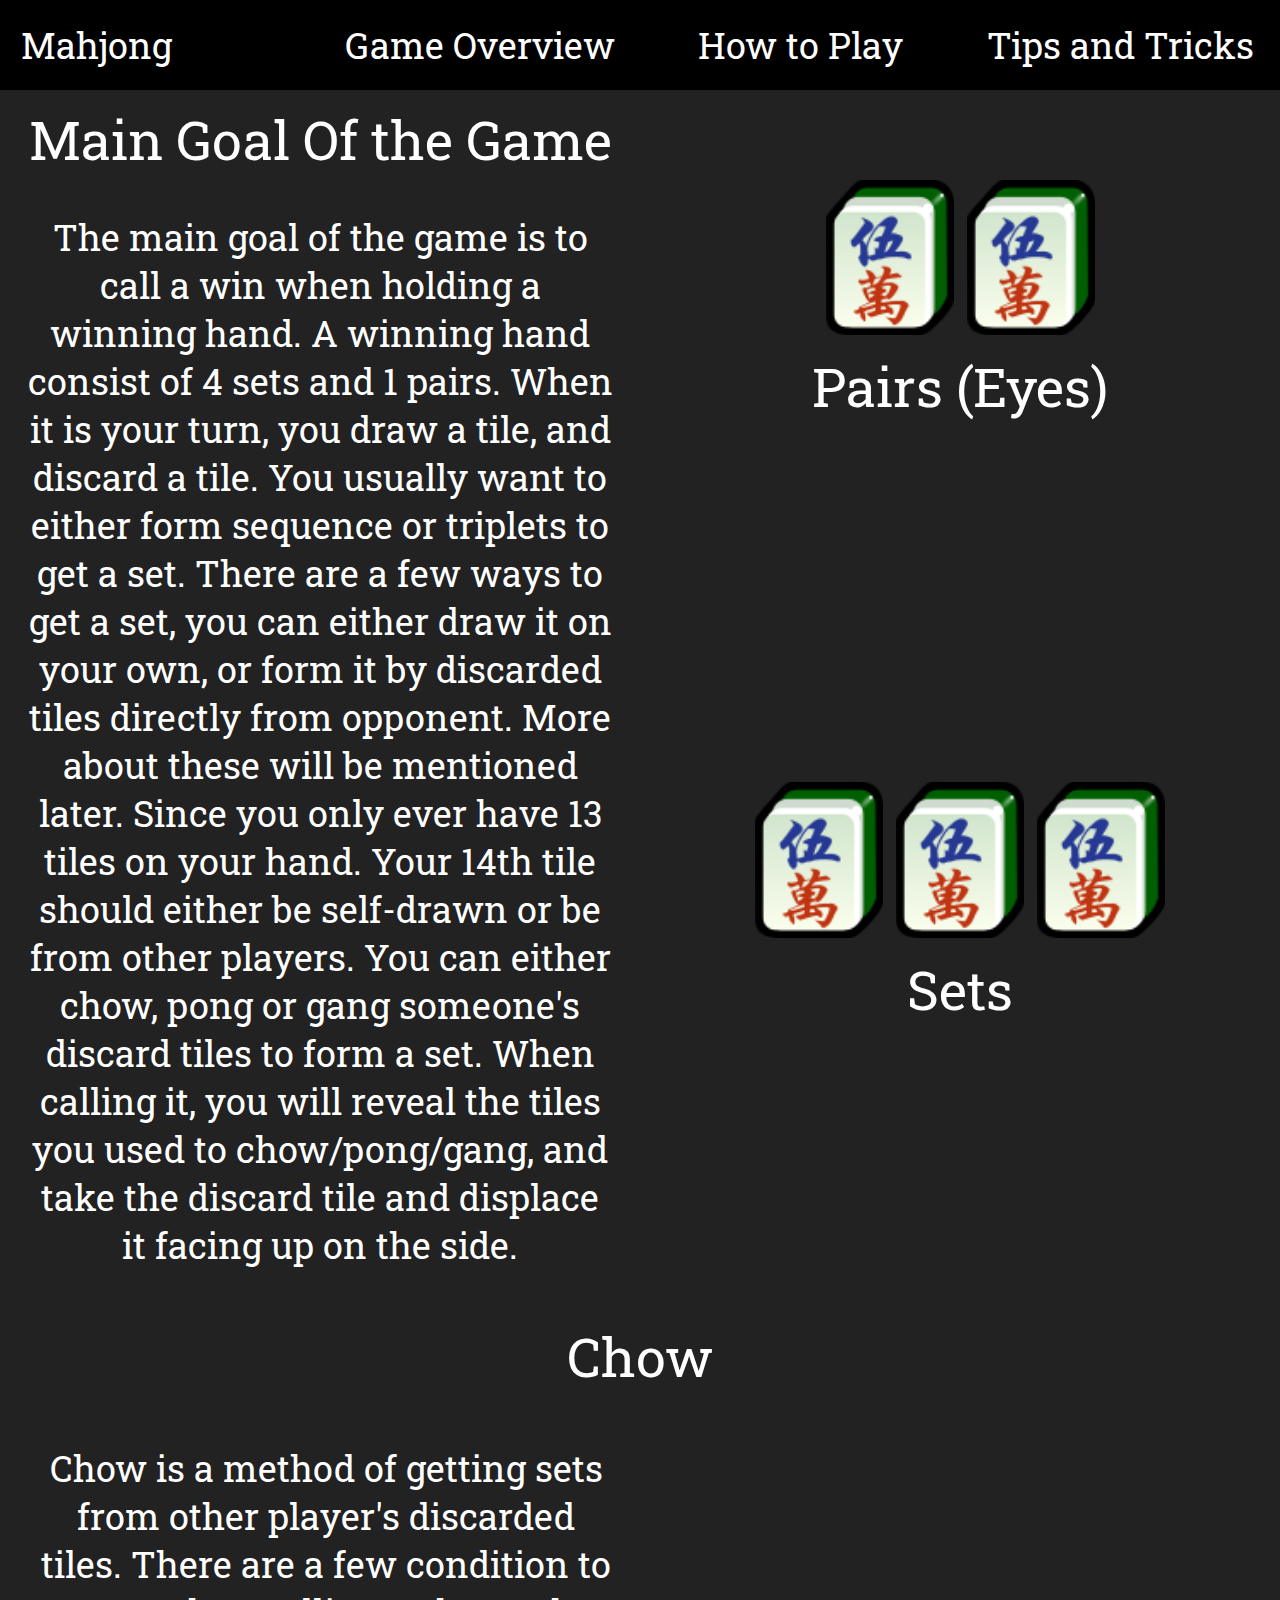
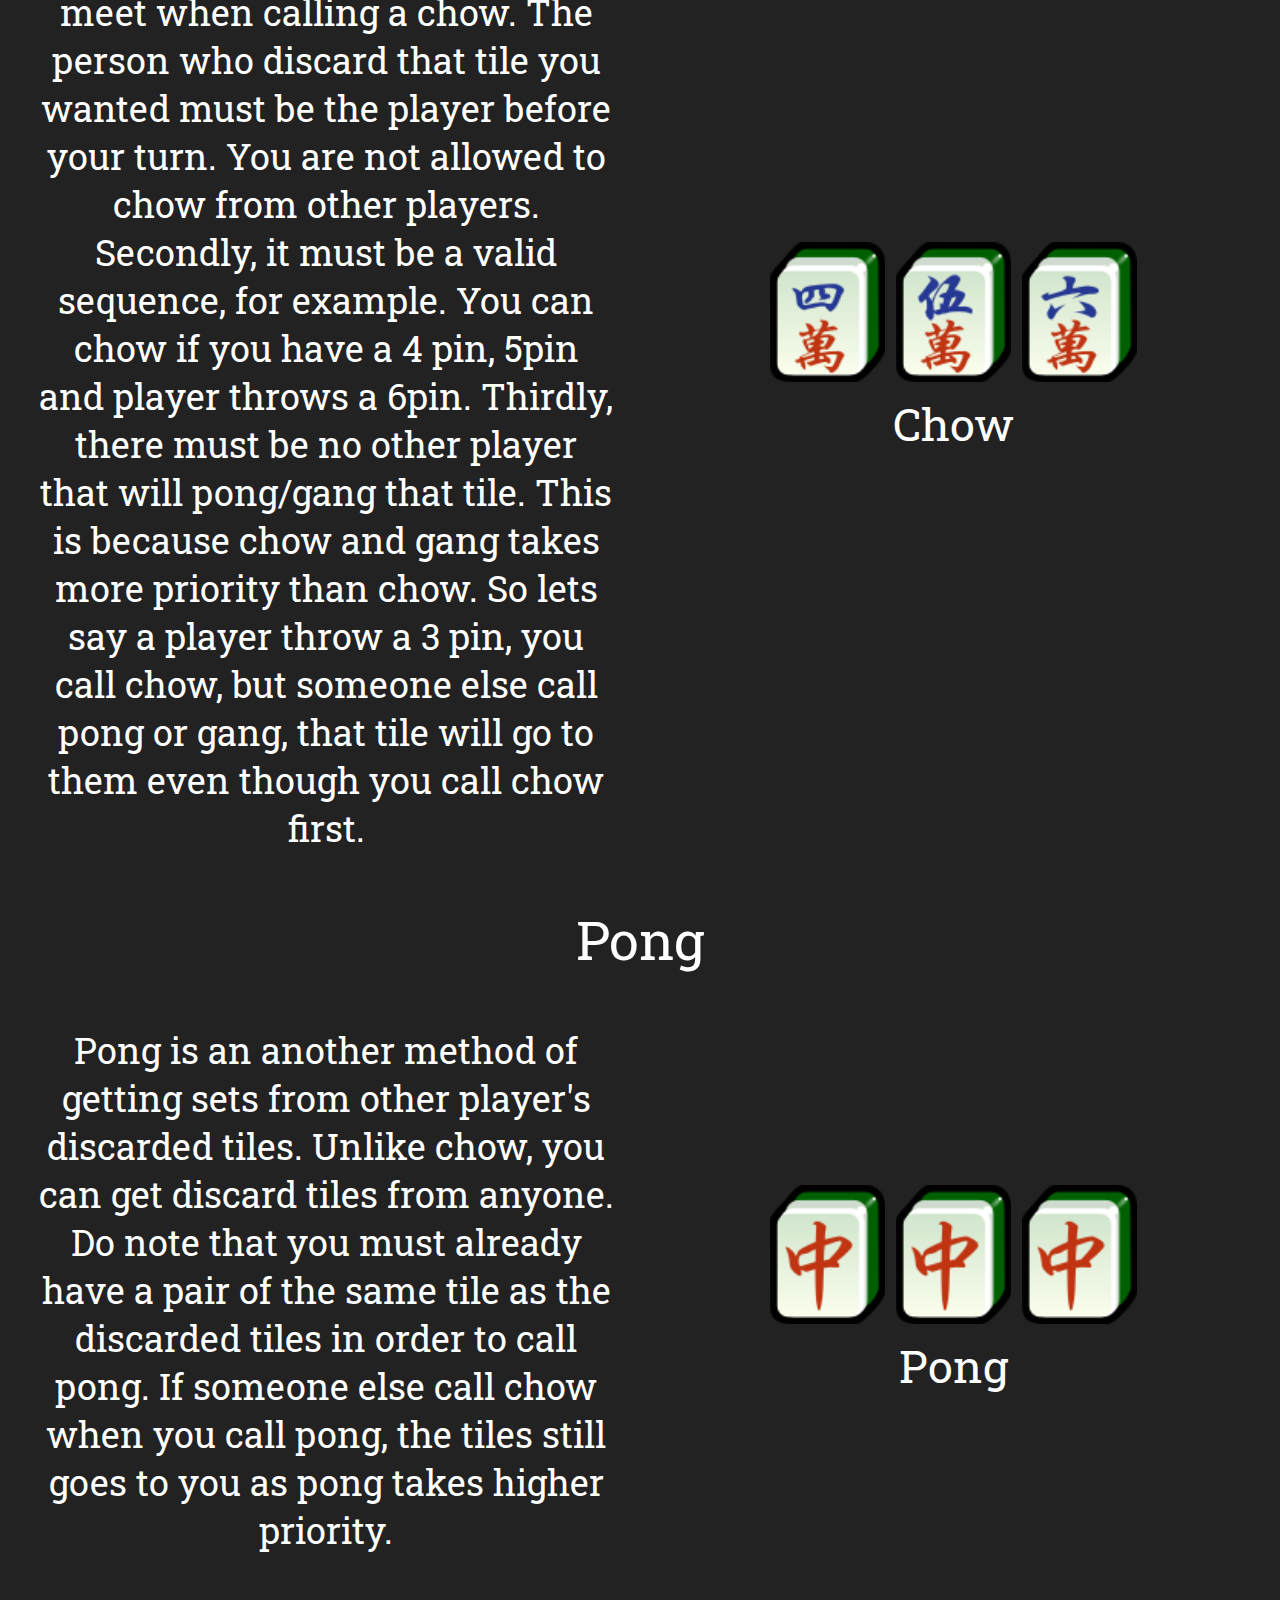
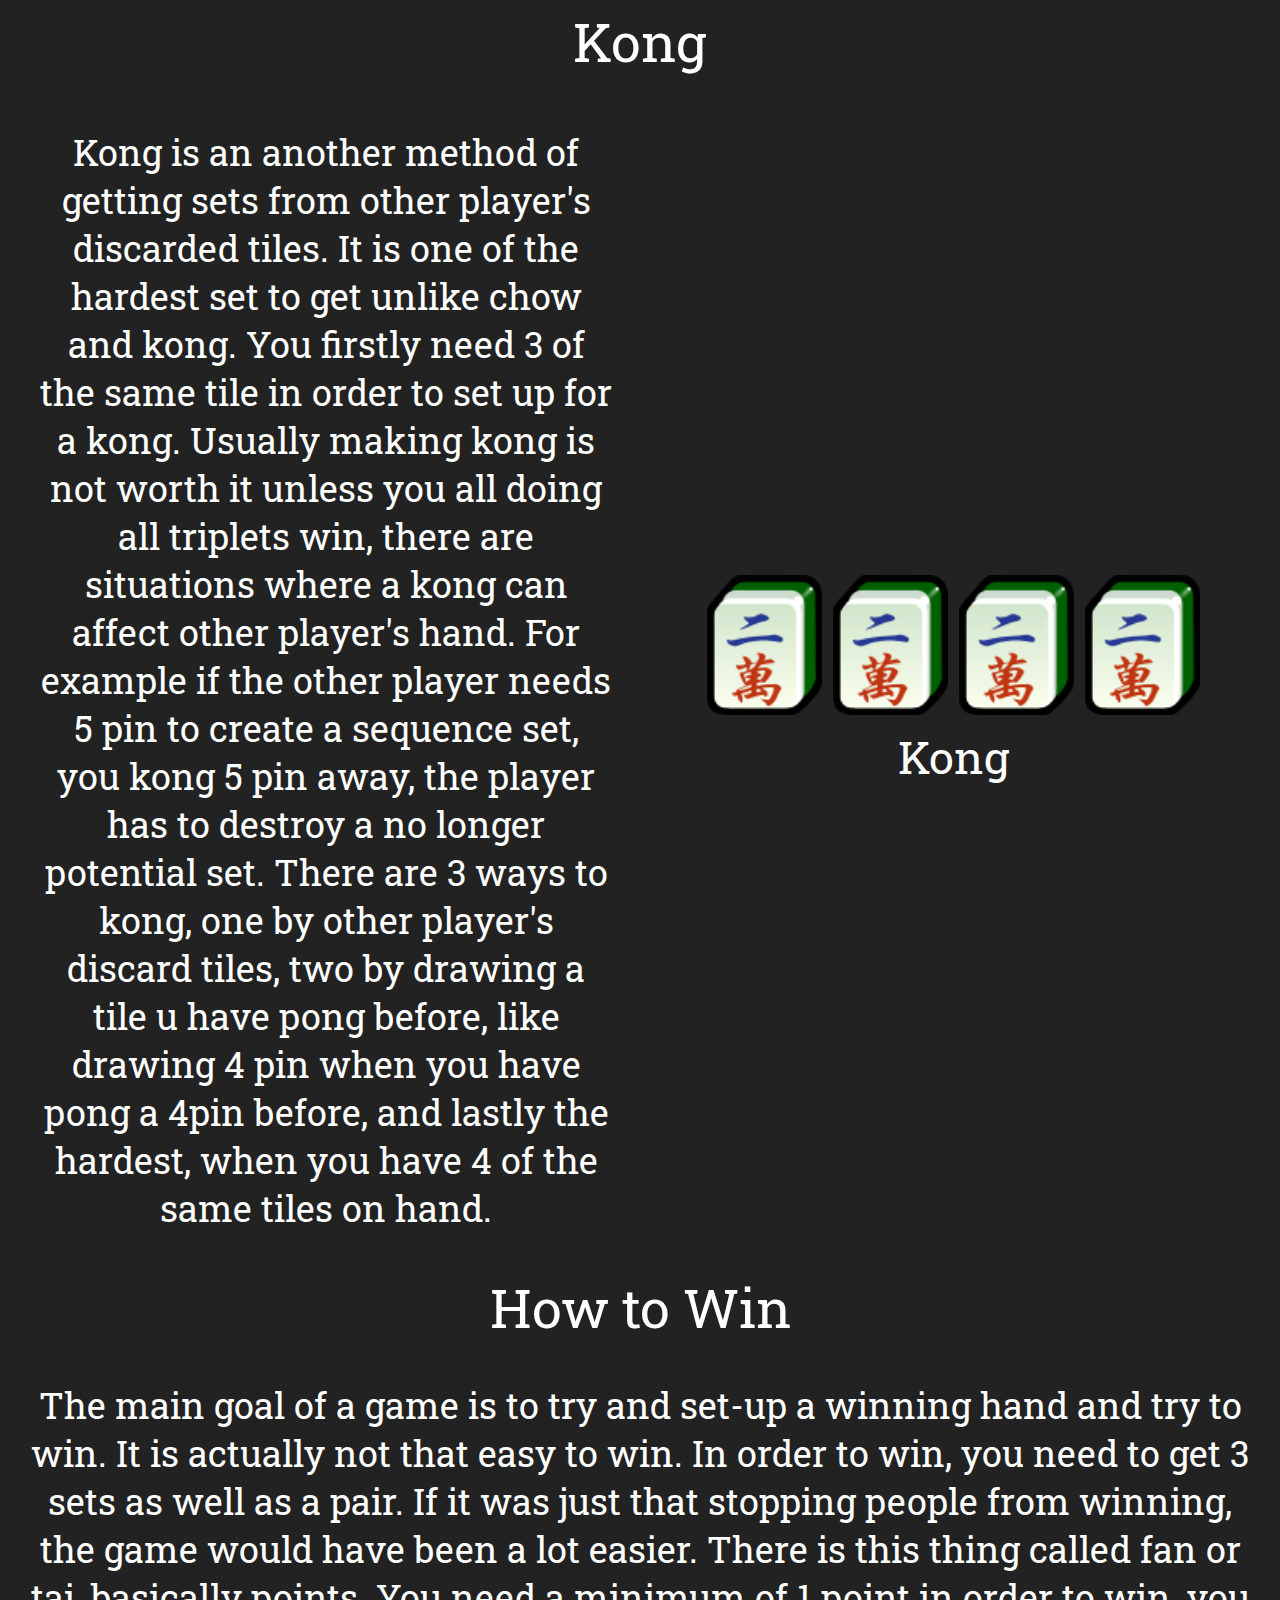
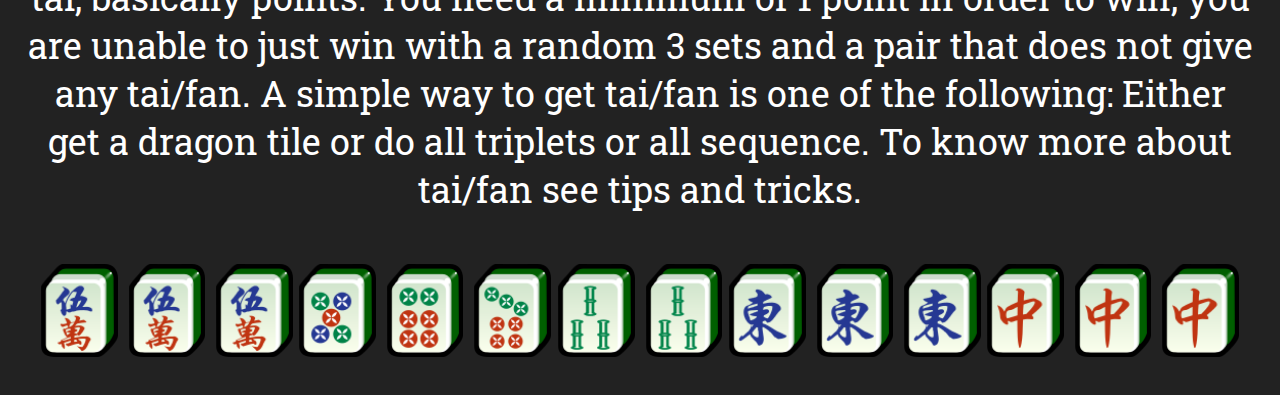
<file: Assignment 2/howtoplay.html>
<!DOCTYPE html>
<html lang="en">

<head>
  <meta charset="utf-8">
  <link rel="stylesheet" href="css/css.css">
  <link rel="stylesheet" href="https://fonts.googleapis.com/css2?family=Roboto+Slab&display=swap">
  <meta name="viewport" content="width=device-width, initial scale=1">
  <title>Layout Shifter</title>
</head>

<body>
    <div class="float">
        <div class="top-1 white">
            <a href="index.html" class="link white">Mahjong</a>
          </div>
          <div class="top-2 white"></div>
          <div class="menu">
            <img src="./image/menu.png" class="menu">
          </div>
          <div class="top-3 drop">
            <a href="overview.html" class="link white">Game Overview</a>
          </div>
          <div class="top-4 drop">
            <a href="howtoplay.html" class="link white">How to Play</a>
          </div>
          <div class="top-5 drop">
            <a href="tips.html" class="link white">Tips and Tricks</a>
          </div>
    </div>

    <div class="placeholder"></div>

    <div class="gameplay">
      <div class="half">
        <div class="gp-1 white">Main Goal Of the Game</div>
        <div class="gp-3 white">
          The main goal of the game is to call a win when holding a winning hand.
          A winning hand consist of 4 sets and 1 pairs. When it is your turn, you
          draw a tile, and discard a tile. You usually want to either form sequence
          or triplets to get a set. There are a few ways to get a set, you can either
          draw it on your own, or form it by discarded tiles directly from opponent.
          More about these will be mentioned later. Since you only ever have 13 tiles
          on your hand. Your 14th tile should either be self-drawn or be from other players.
          You can either chow, pong or gang someone's discard tiles to form a set. When calling
          it, you will reveal the tiles you used to chow/pong/gang, and take the discard tile and
          displace it facing up on the side.
        </div>
      </div>

      <div class="half">
        <div class="gp-2 white">
          <img src="./image/tiles/cha5.png" class="scale pair">
          <img src="./image/tiles/cha5.png" class="scale pair">
          <div class="white textscale">Pairs (Eyes)</div>
        </div>
        <div class="gp-4 white">
          <img src="./image/tiles/cha5.png" class="scale set">
          <img src="./image/tiles/cha5.png" class="scale set">
          <img src="./image/tiles/cha5.png" class="scale set">
          <div class="white textscale">Sets</div>
        </div>
      </div>
    </div>

    <div class="standard">
      <div class="standard-1 white">Chow</div>
      <div class="standard-2 white">
        Chow is a method of getting sets from other player's discarded tiles. There are a
        few condition to meet when calling a chow. The person who discard that tile you wanted
        must be the player before your turn. You are not allowed to chow from other players.
        Secondly, it must be a valid sequence, for example. You can chow if you have a 4 pin, 5pin
        and player throws a 6pin. Thirdly, there must be no other player that will pong/gang that tile.
        This is because chow and gang takes more priority than chow. So lets say a player throw a 3 pin,
        you call chow, but someone else call pong or gang, that tile will go to them even though you call
        chow first.
      </div>
      <div class="standard-3">
        <img src="image/tiles/cha4.png" class="scale chow">
        <img src="image/tiles/cha5.png" class="scale chow">
        <img src="image/tiles/cha6.png" class="scale chow">
        <div class="white">Chow</div>
      </div>
    </div>

    <div class="standard">
      <div class="standard-1 white">Pong</div>
      <div class="standard-2 white">
        Pong is an another method of getting sets from other player's discarded tiles.
        Unlike chow, you can get discard tiles from anyone. Do note that you must already
        have a pair of the same tile as the discarded tiles in order to call pong. If someone else
        call chow when you call pong, the tiles still goes to you as pong takes higher priority.
      </div>
      <div class="standard-3">
        <img src="image/tiles/red.png" class="scale pong">
        <img src="image/tiles/red.png" class="scale pong">
        <img src="image/tiles/red.png" class="scale pong">
        <div class="white">Pong</div>
      </div>
    </div>

    <div class="standard">
      <div class="standard-1 white">Kong</div>
      <div class="standard-2 white">
        Kong is an another method of getting sets from other player's discarded tiles.
        It is one of the hardest set to get unlike chow and kong. You firstly need 3 of the same
        tile in order to set up for a kong. Usually making kong is not worth it unless you all doing
        all triplets win, there are situations where a kong can affect other player's hand. For example
        if the other player needs 5 pin to create a sequence set, you kong 5 pin away, the player has to
        destroy a no longer potential set. There are 3 ways to kong, one by other player's discard tiles,
        two by drawing a tile u have pong before, like drawing 4 pin when you have
        pong a 4pin before, and lastly the hardest, when you have 4 of the same tiles on hand.
      </div>
      <div class="standard-4">
        <img src="image/tiles/cha2.png" class="p-scale kong">
        <img src="image/tiles/cha2.png" class="p-scale kong">
        <img src="image/tiles/cha2.png" class="p-scale kong">
        <img src="image/tiles/cha2.png" class="p-scale kong">
        <div class="white">Kong</div>
      </div>
    </div>

    <div class="tile">
      <div class="t-1 white">How to Win</div>
      <div class="t-2 white">
        The main goal of a game is to try and set-up a winning hand and try to win. It is actually not
        that easy to win. In order to win, you need to get 3 sets as well as a pair. If it was just that
        stopping people from winning, the game would have been a lot easier. There is this thing called fan
        or tai, basically points. You need a minimum of 1 point in order to win, you are unable to just win
        with a random 3 sets and a pair that does not give any tai/fan. A simple way to get tai/fan is one
        of the following: Either get a dragon tile or do all triplets or all sequence. To know more about
        tai/fan see tips and tricks.
      </div>
      <div class="t-3">
        <div class="t-ch">
          <img src="image/tiles/cha5.png" class="t-scale">
          <img src="image/tiles/cha5.png" class="t-scale">
          <img src="image/tiles/cha5.png" class="t-scale">
        </div>
        <div class="t-do">
          <img src="image/tiles/dot5.png" class="t-scale">
          <img src="image/tiles/dot6.png" class="t-scale">
          <img src="image/tiles/dot7.png" class="t-scale">
        </div>
        <div class="t-ba">
          <img src="image/tiles/bam3.png" class="none">
          <img src="image/tiles/bam3.png" class="t-scale">
          <img src="image/tiles/bam3.png" class="t-scale">
        </div>
        <div class="t-wi">
          <img src="image/tiles/east.png" class="t-scale">
          <img src="image/tiles/east.png" class="t-scale">
          <img src="image/tiles/east.png" class="t-scale">
        </div>
        <div class="t-dr">
          <img src="image/tiles/red.png" class="t-scale">
          <img src="image/tiles/red.png" class="t-scale">
          <img src="image/tiles/red.png" class="t-scale">
        </div>
      </div>
    </div>

    <script src="js/js.js"></script>
</body>
</file>
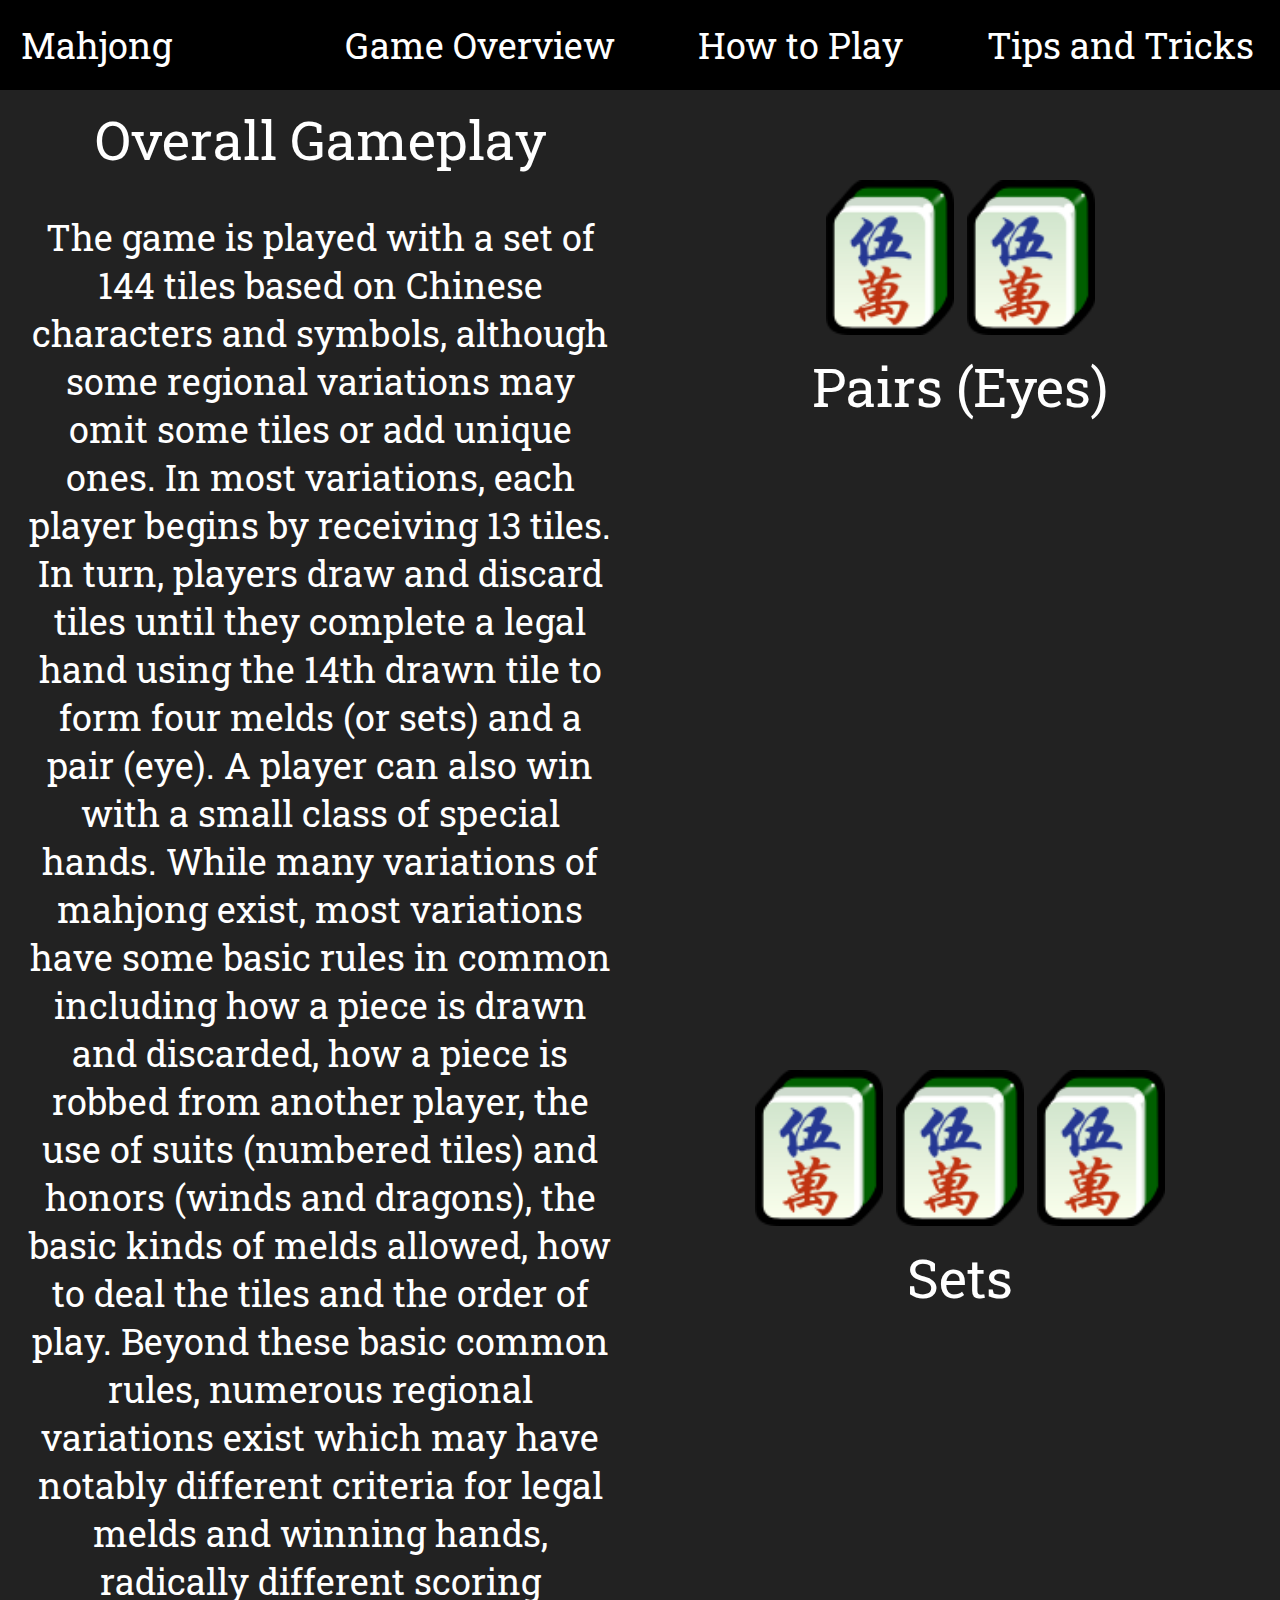
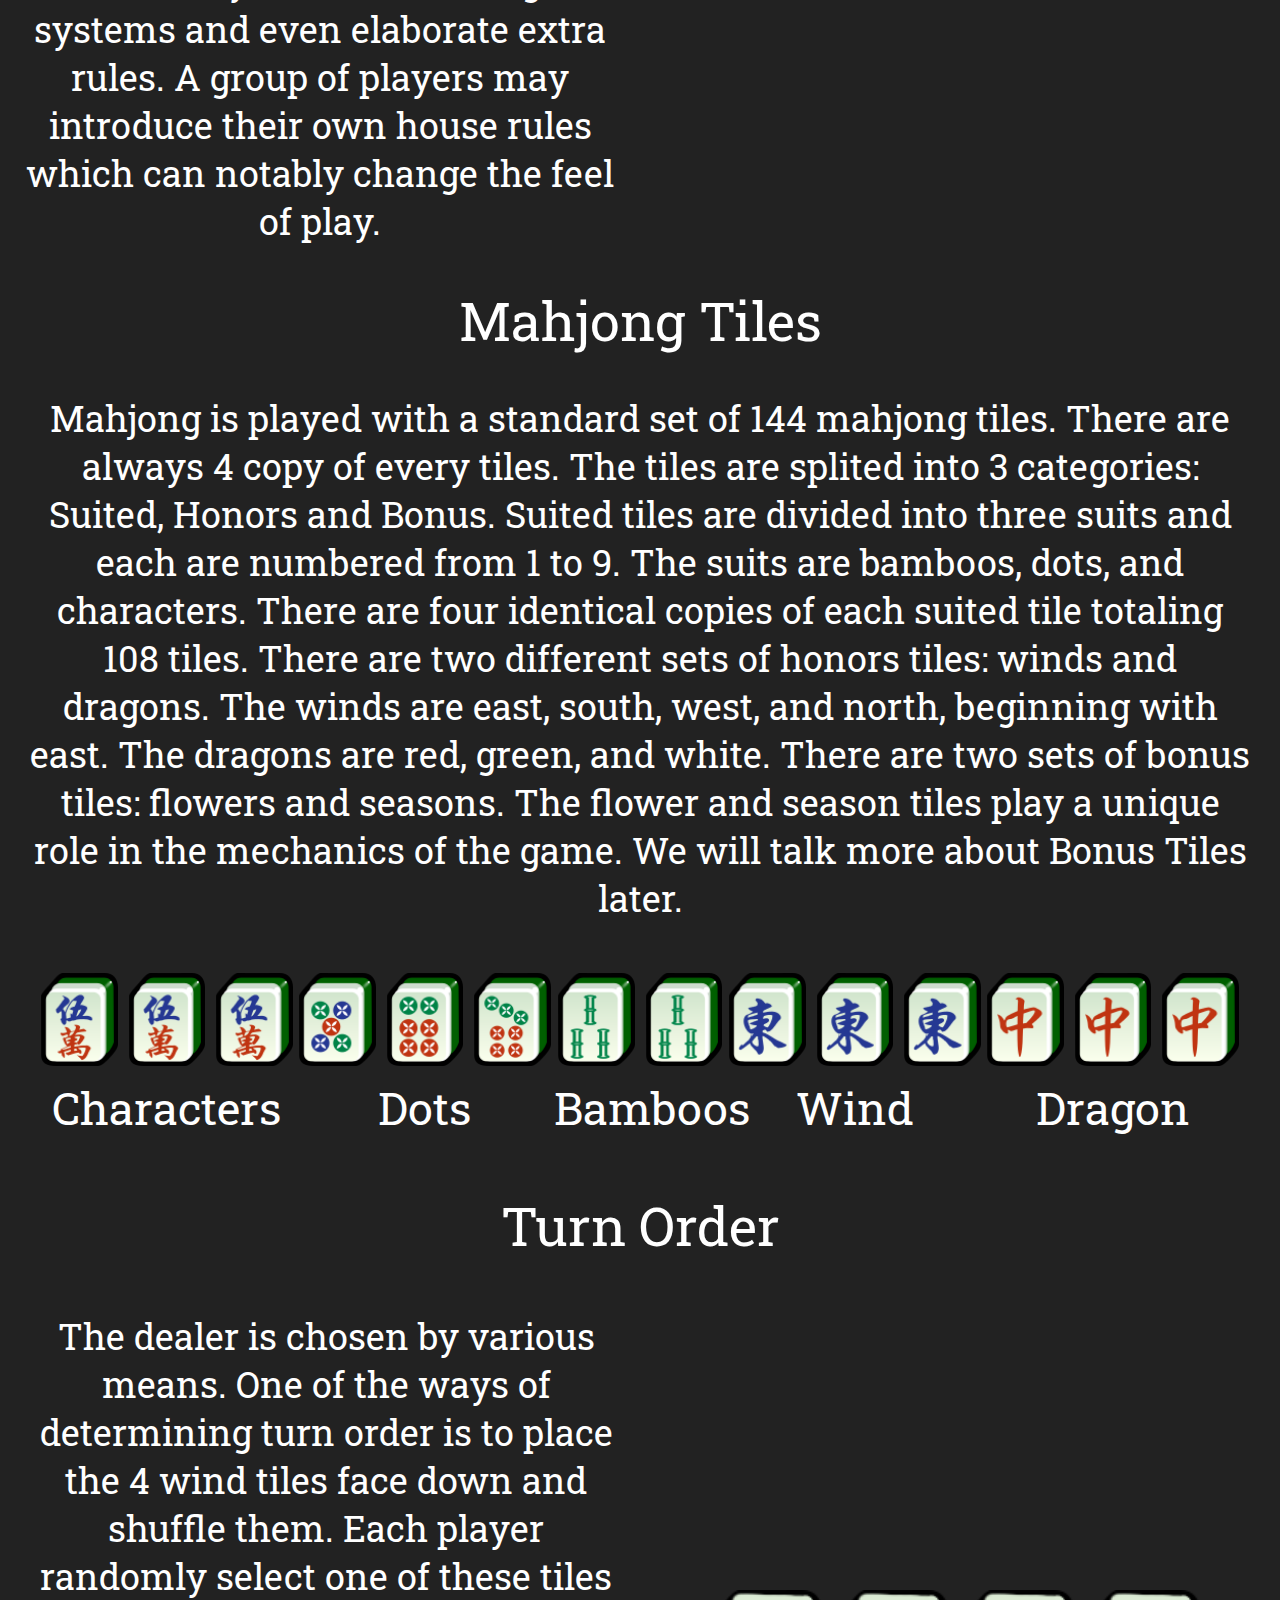
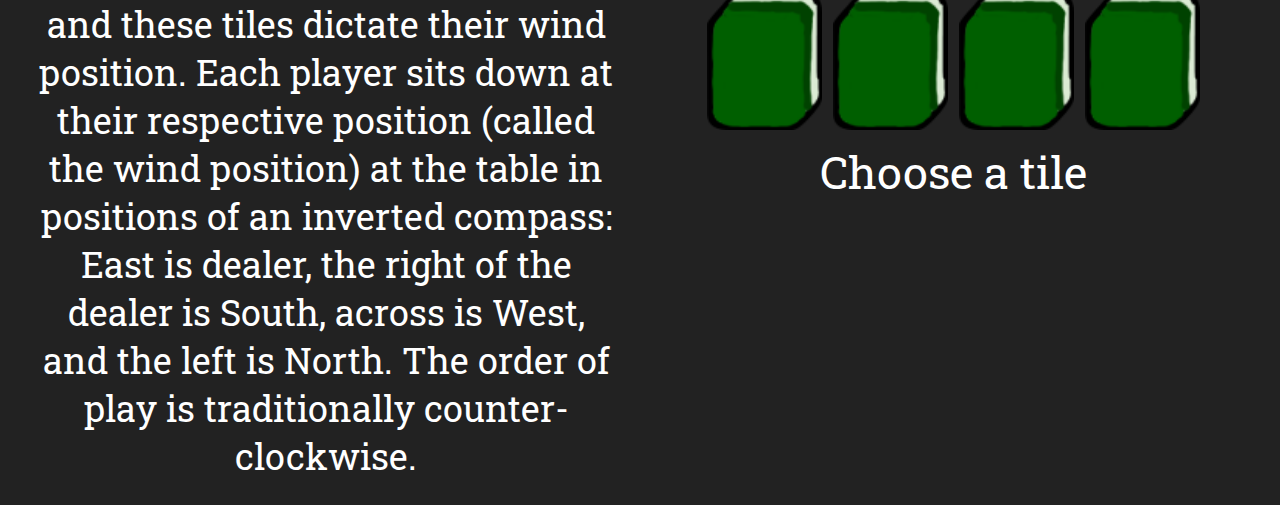
<file: Assignment 2/overview.html>
<!DOCTYPE html>
<html lang="en">

<head>
  <meta charset="utf-8">
  <link rel="stylesheet" href="css/css.css">
  <!-- <link rel="stylesheet" href="https://fonts.googleapis.com/css2?family=Roboto+Slab&display=swap"> -->
  <meta name="viewport" content="width=device-width, initial scale=1">
  <title>Layout Shifter</title>
</head>

<body>
    <div class="float">
        <div class="top-1 white">
            <a href="index.html" class="link white">Mahjong</a>
          </div>
          <div class="top-2 white"></div>
          <div class="menu">
            <img src="./image/menu.png" class="menu">
          </div>
          <div class="top-3 drop">
            <a href="overview.html" class="link white">Game Overview</a>
          </div>
          <div class="top-4 drop">
            <a href="howtoplay.html" class="link white">How to Play</a>
          </div>
          <div class="top-5 drop">
            <a href="tips.html" class="link white">Tips and Tricks</a>
          </div>
    </div>

    <div class="placeholder"></div>

    <div class="gameplay">
      <div class="half">
        <div class="gp-1 white">Overall Gameplay</div>
        <div class="gp-3 white">
          The game is played with a set of 144 tiles based on Chinese characters and symbols,
          although some regional variations may omit some tiles or add unique ones. 
          In most variations, each player begins by receiving 13 tiles. 
          In turn, players draw and discard tiles until they complete a legal 
          hand using the 14th drawn tile to form four melds (or sets) and a pair (eye). 
          A player can also win with a small class of special hands. While many variations of mahjong exist, 
          most variations have some basic rules in common including how a piece is drawn and discarded, 
          how a piece is robbed from another player, the use of suits (numbered tiles) and honors (winds and dragons), 
          the basic kinds of melds allowed, how to deal the tiles and the order of play. Beyond these basic common rules, 
          numerous regional variations exist which may have notably different criteria for legal melds and winning hands, 
          radically different scoring systems and even elaborate extra rules. 
          A group of players may introduce their own house rules which can notably change the feel of play.
        </div>
      </div>

      <div class="half">
        <div class="gp-2 white">
          <img src="./image/tiles/cha5.png" class="scale pair">
          <img src="./image/tiles/cha5.png" class="scale pair">
          <div class="white textscale">Pairs (Eyes)</div>
        </div>
        <div class="gp-4 white">
          <img src="./image/tiles/cha5.png" class="scale set">
          <img src="./image/tiles/cha5.png" class="scale set">
          <img src="./image/tiles/cha5.png" class="scale set">
          <div class="white textscale">Sets</div>
        </div>
      </div>
    </div>

    <div class="tile">
      <div class="t-1 white">Mahjong Tiles</div>
      <div class="t-2 white">
        Mahjong is played with a standard set of 144 mahjong tiles. There are always 4 copy of every tiles.
        The tiles are splited into 3 categories: Suited, Honors and Bonus.
        Suited tiles are divided into three suits and each are numbered from 1 to 9.
        The suits are bamboos, dots, and characters. There are four identical copies of each suited tile totaling 108 tiles.
        There are two different sets of honors tiles: winds and dragons.
        The winds are east, south, west, and north, beginning with east.
        The dragons are red, green, and white.
        There are two sets of bonus tiles: flowers and seasons. The flower and season tiles play a unique role in the mechanics of the game.
        We will talk more about Bonus Tiles later.
      </div>
      <div class="t-3">
        <div class="t-ch">
          <img src="image/tiles/cha5.png" class="t-scale">
          <img src="image/tiles/cha5.png" class="t-scale">
          <img src="image/tiles/cha5.png" class="t-scale">
          <div class="white">Characters</div>
        </div>
        <div class="t-do">
          <img src="image/tiles/dot5.png" class="t-scale">
          <img src="image/tiles/dot6.png" class="t-scale">
          <img src="image/tiles/dot7.png" class="t-scale">
          <div class="white">Dots</div>
        </div>
        <div class="t-ba">
          <img src="image/tiles/bam3.png" class="none">
          <img src="image/tiles/bam3.png" class="t-scale">
          <img src="image/tiles/bam3.png" class="t-scale">
          <div class="white">Bamboos</div>
        </div>
        <div class="t-wi">
          <img src="image/tiles/east.png" class="t-scale">
          <img src="image/tiles/east.png" class="t-scale">
          <img src="image/tiles/east.png" class="t-scale">
          <div class="white">Wind</div>
        </div>
        <div class="t-dr">
          <img src="image/tiles/red.png" class="t-scale">
          <img src="image/tiles/red.png" class="t-scale">
          <img src="image/tiles/red.png" class="t-scale">
          <div class="white">Dragon</div>
        </div>
      </div>
    </div>

    <div class="turn-order">
      <div class="to-1 white">Turn Order</div>
      <div class="to-2 white">
        The dealer is chosen by various means.
        One of the ways of determining turn order is to place the 4 wind tiles face down and shuffle them.
        Each player randomly select one of these tiles and these tiles dictate their wind position.
        Each player sits down at their respective position (called the wind position) at the table
        in positions of an inverted compass: East is dealer, the right of the dealer is South,
        across is West, and the left is North. The order of play is traditionally counter-clockwise.
      </div>
      <div class="to-3">
        <img src="image/tiles/flip.png" class="to-scale">
        <img src="image/tiles/flip.png" class="to-scale">
        <img src="image/tiles/flip.png" class="to-scale">
        <img src="image/tiles/flip.png" class="to-scale">
        <div class="white" id="turn-order">Choose a tile</div>
      </div>
    </div>

    <script src="js/js.js"></script>
</body>
</file>
<file: css/css.css>
@import url("https://fonts.googleapis.com/css2?family=Roboto+Slab&display=swap");

/* Set the font for the website*/
html{
    font-family: 'Roboto Slab', sans-serif;
}

/* Everything in the code has a margin of 0% by default*/
*{
    margin: 0%;
}
/* Set the default background color*/
body{
    background-color: rgb(34,34,34);
}

/* Phone*/
@media screen and (min-width: 0px) and (max-width: 540px){
    .top-1{
        display:flex;
        width: 60%;
    }
    .top-2{
        display:flex;
        width: 5%;
    }
    .menu{
        display:flex;
        height:12vh;
    }
    .top-3, .top-4, .top-5{
        padding: 16px 16px 0px 20px;
        opacity: 0;
        font-size:4vh;
        background-color: rgb(10, 19, 25);
        width:100%;
        transform: translate(0,-100vh);
    }
    .float{
        height:12vh;
        font-size:5vh;
    }
    .placeholder{
        height: 12vh;
    }
    .content{
        font-size: 2vh;
        padding-top: 5vh;
    }
    .header{
        font-size: 4vh;
        padding-top: 4vh;
    }
    .sc-1, .sc-2, .sc-3{
        margin-left: 10vw;
        width: 80vw;
        font-size: 5vh;
    }
    .ab{
        width:80vw;
    }
    .half{
        width: 100%;
    }
    .gp-1{
        width: 100%;
        font-size: 4vh;
        padding: 2vw;
    }
    
    .gp-2, .gp-4{
        margin-top: 5vh;
        padding-left: 2vw;
        width: 45%;
        font-size: 4vh;
    }
    
    .gp-3{
        width: 100%;
        font-size: 2vh;
        padding: 3vw;
    }
    .scale{
        width:30%;
    }
    .l-scale{
        width:50%;
    }
    .t-ch, .t-do, .t-ba, .t-wi, .t-dr{
        font-size: 1vh;
    }
    .t-scale{
        width:5.5vw;
    }
    .t-1{
        font-size: 3.5vh;
    }
    .t-2{
        font-size: 2vh;
    }
    .t-3{
        padding: 2vw;
    }
    .to-1{
        font-size: 4.5vh;
    }
    .to-2{
        padding: 2vw;
        width: 90%;
        font-size: 2vh;
    }
    
    .to-3{
        padding: 2vw;
        width: 90%;
        font-size: 3vh;
    } 

    .standard-1{
        font-size: 4.5vh;
    }
    .standard-2{
        padding: 2vw;
        width: 90%;
        font-size: 2vh;
    }
    
    .standard-3{
        padding: 2vw;
        width: 50%;
        font-size: 3vh;
    }
    .standard-4{
        padding: 2vw;
        width: 70%;
        font-size: 3vh;
    }
    
    .to-scale{
        width:15%;
    }
}

/* Mobile Phone*/
@media screen and (min-width: 541px) and (max-width: 720px){
    .top-1{
        display:flex;
        width: 60%;
    }
    .top-2{
        display:flex;
        width: 10%;
    }
    .menu{
        display:flex;
        height:15vh;
    }
    .top-3, .top-4, .top-5{
        padding: 16px 16px 0px 20px;
        opacity: 0;
        font-size:5vh;
        background-color: rgb(10, 19, 25);
        width:100%;
        transform: translate(0,-100vh);
    }
    .float{
        height:20vh;
        font-size:8vh;
    }
    .placeholder{
        height: 20vh;
    }
    .content{
        font-size: 2.5vh;
        padding-top: 4vh;
    }
    .header{
        font-size: 5vh;
        padding-top: 4vh;
    }
    .sc-1, .sc-2, .sc-3{
        margin-left: 10vw;
        width: 80vw;
        font-size: 5vh;
    }
    .ab{
        width:80vw;
    }
    .half{
        width: 100%;
    }
    .gp-1{
        width: 100%;
        font-size: 4vh;
        padding: 2vw;
    }
    
    .gp-2, .gp-4{
        margin-top: 5vh;
        padding-left: 2vw;
        width: 45%;
        font-size: 4vh;
    }
    
    .gp-3{
        width: 100%;
        font-size: 2.5vh;
        padding: 4vw;
    }
    .scale{
        width:30%;
    }
    .l-scale{
        width:50%;
    }
    .t-ch, .t-do, .t-ba, .t-wi, .t-dr{
        font-size: 2vh;
    }
    .t-scale{
        width:5.5vw;
    }
    .t-1{
        font-size: 4vh;
    }
    .t-2{
        font-size: 2.5vh;
    }
    .t-3{
        padding: 2vw;
    }
    .to-1{
        font-size: 4.5vh;
    }
    .to-2{
        padding: 2vw;
        width: 90%;
        font-size: 2.5vh;
    }
    
    .to-3{
        padding: 2vw;
        width: 90%;
        font-size: 4vh;
    } 

    .standard-1{
        font-size: 4.5vh;
    }
    .standard-2{
        padding: 2vw;
        width: 90%;
        font-size: 2.5vh;
    }
    
    .standard-3{
        padding: 2vw;
        width: 50%;
        font-size: 4vh;
    }
    .standard-4{
        padding: 2vw;
        width: 70%;
        font-size: 4vh;
    }
    
    .to-scale{
        width:15%;
    }
}

/* Table/ Tablet*/
@media screen and (min-width: 721px) and (max-width: 1440px){
    .top-1{
        display:flex;
        width: 50%;
    }
    .top-2{
        display:flex;
        width: 20%;
    }
    .menu{
        display:flex;
        height:20vh;
    }
    .top-3, .top-4, .top-5{
        padding: 16px 16px 0px 20px;
        opacity: 0;
        font-size:6vh;
        background-color: rgb(10, 19, 25);
        width:100%;
        transform: translate(0,-100vh);
    }
    .float{
        height:20vh;
        font-size:8vh;
    }
    .placeholder{
        height: 20vh;
    }
    .header{
        font-size: 5vh;
        padding-top: 6vh;
    }
    .content{
        font-size: 3vh;
        padding-top: 6vh;
    }
    .sc-1, .sc-2, .sc-3{
        margin-left: 10vw;
        width: 80vw;
        font-size: 5vh;
    }
    .ab{
        width:80vw;
    }
    .half{
        width: 100%;
    }
    .gp-1{
        padding: 2vw;
        width: 100%;
        font-size: 6vh;
        height: 10vh;
    }
    
    .gp-2, .gp-4{
        margin-top: 10vh;
        padding-left: 2vw;
        width: 45%;
        height: 30vh;
        font-size: 6vh;
    }
    
    .gp-3{
        padding: 3vw;
        width: 100%;
        font-size: 3.5vh;
    }
    .scale{
        height:50%;
    }
    .l-scale{
        height:50%;
    }
    .t-ch, .t-do, .t-ba, .t-wi, .t-dr{
        font-size: 3vh;
    }
    .t-scale{
        width:5.5vw;
    }
    .t-1{
        font-size: 5vh;
    }
    .t-2{
        font-size: 3.5vh;
    }
    .t-3{
        padding: 2vw;
    }
    .to-1{
        font-size: 5vh;
    }
    .to-2{
        padding: 2vw;
        width: 90%;
        font-size: 3.5vh;
    }
    
    .to-3{
        padding: 2vw;
        width: 90%;
        font-size: 4.5vh;
    } 

    .standard-1{
        font-size: 5vh;
    }
    .standard-2{
        padding: 2vw;
        width: 90%;
        font-size: 3.5vh;
    }
    
    .standard-3{
        padding: 2vw;
        width: 50%;
        font-size: 4.5vh;
    }

    .standard-4{
        padding: 2vw;
        width: 70%;
        font-size: 4.5vh;
    }
    
    .to-scale{
        width:18%;
    }
}

/* Desktop*/
@media screen and (min-width: 1441px){
    .top-1{
        display:flex;
        width: 15%;
    }
    .top-2{
        display:flex;
        width: 10%
    }
    .top-3, .top-4, .top-5{
        display:flex;
        width: 25%;
    }
    .float{
        height:10vh;
        font-size:4vh;
        width: 100%;
    }
    .menu{
        display: none;
    }
    .placeholder{
        height: 10vh;
    }
    .header{
        font-size: 6vh;
        padding-top: 10vh;
    }
    .content{
        font-size: 4vh;
        padding-top: 10vh;
    }
    .sc-1, .sc-2, .sc-3{
        margin-left: 10vw;
        width: 20vw;
        font-size: 3vh;
    }
    .ab{
        width:20vw;
    }
    .half{
        width: 50%;
    }
    .haf{
        width: 50%;
    }
    .gp-1{
        padding: 1vw;
        width: 100%;
        font-size: 6vh;
    }
    
    .gp-2, .gp-4{
        margin-top: 10vh;
        width: 100%;
        font-size: 6vh;
    }
    
    .gp-3{
        padding: 2vw;
        width: 100%;
        font-size: 4vh;
    }
    .scale{
        width:20%;
    }
    .l-scale{
        width:80%;
    }
    .t-ch, .t-do, .t-ba, .t-wi, .t-dr{
        font-size: 5vh;
    }
    .t-scale{
        width:6vw;
    }
    .t-1{
        font-size: 6vh;
    }
    .t-2{
        font-size: 4vh;
    }
    .t-3{
        padding: 2vw;
    }
    .to-1{
        font-size: 6vh;
    }
    .to-2{
        padding: 2vw;
        width: 45%;
        font-size: 4vh;
    }
    
    .to-3{
        padding: 2vw;
        width: 45%;
        font-size: 5vh;
    }

    .standard-1{
        font-size: 6vh;
    }
    .standard-2{
        padding: 2vw;
        width: 45%;
        font-size: 4vh;
    }
    
    .standard-3{
        padding: 2vw;
        width: 45%;
        font-size: 5vh;
    }

    .standard-4{
        padding: 2vw;
        width: 45%;
        font-size: 5vh;
    }
    .to-scale{
        width:20%;
    }
}

.float
{
    position: fixed;
    display:flex;
    flex-wrap: wrap;
    background-color: black;
}

.top-1, .top-2, .top-3, .top-4, .top-5{
    justify-content: center;
    align-items: center;
}

.menu{
    align-self: center;
    align-items: center;
    justify-content: center;
}

.white{
    color:white;
}

.open{
    opacity: 1;
    transition: opacity 1s ease;
    z-index: 1;
    transform: translate(0,0vh);
}

.header{
    display: flex;
    width: 100%;
    justify-content: center;
    align-items: center;
    text-align: center;
    font-weight: 700;
}

.content{
    display: flex;
    width: 100%;
    justify-content: center;
    align-items: center;
    text-align: center;
    font-weight: 400;
}

.imgscale{
    width: 100%;
    height:100%;
    z-index: 0;
}

.light{
    opacity: 0.3;
}

.shortcut{
    display:flex;
    position: relative;
    flex-wrap: wrap;
    margin-top: 10vh;
}

.box{
    border: 1px solid white;
}

.sc-1, .sc-2, .sc-3{
    position:relative;
}

.ab{
    position: absolute;
    top:0;
    height: 100%;
}

.textab{
    display:flex;
    position: relative;
    top: 0;
    justify-content: center;
    align-items: center;
    text-align: center;
    height:100%;
}

.link{
    text-decoration: 0;
}

.gameplay{
    display: flex;
    flex-wrap: wrap;
}

.gp-1 , .gp-2, .gp-3,.gp-4{
    justify-content: center;
    align-items: center;
    text-align: center;
}

.half{
    display: flex;
    flex-wrap: wrap;
}

.tile{
    display: flex;
    flex-wrap: wrap;
}

.t-1,.t-2,.t-3{
    justify-content: center;
    align-items: center;
    text-align: center;
}

.t-1{
    padding: 1vw;
    width:100%;
}

.t-2{
    padding: 2vw;
    width:100%;
}

.t-3{
    width:100%;
    display: flex;
    flex-wrap: wrap;
}

.t-ch{
    width: 21%;
}

.t-do{
    width: 21%;
}

.t-ba{
    width: 14%;
}

.t-wi{
    width: 21%;
}

.t-dr{
    width: 21%;
}

.none{
    display:none;
}

.turn-order{
    width: 100%;
    display: flex;
    flex-wrap: wrap;
    justify-content: center;
    align-items: center;
    text-align: center;
}

.to-1{
    width:100%;
    padding: 2vw;
}

.standard{
    width: 100%;
    display: flex;
    flex-wrap: wrap;
    justify-content: center;
    align-items: center;
    text-align: center;
}

.standard-1{
    width:100%;
    padding: 2vw;
}

.p-scale{
    width: 20%;
}
</file>
<file: Assignment 2/css/css.css>
@import url("https://fonts.googleapis.com/css2?family=Roboto+Slab&display=swap");

html{
    font-family: 'Roboto Slab', sans-serif;
}

*{
    margin: 0%;
}

body{
    background-color: rgb(34,34,34);
}

/* Phone*/
@media screen and (min-width: 0px) and (max-width: 540px){
    .top-1{
        display:flex;
        width: 60%;
    }
    .top-2{
        display:flex;
        width: 5%;
    }
    .menu{
        display:flex;
        height:12vh;
    }
    .top-3, .top-4, .top-5{
        padding: 16px 16px 0px 20px;
        opacity: 0;
        font-size:4vh;
        background-color: rgb(10, 19, 25);
        width:100%;
        transform: translate(0,-100vh);
    }
    .float{
        height:12vh;
        font-size:5vh;
    }
    .placeholder{
        height: 12vh;
    }
    .content{
        font-size: 2vh;
        padding-top: 5vh;
    }
    .header{
        font-size: 4vh;
        padding-top: 4vh;
    }
    .sc-1, .sc-2, .sc-3{
        margin-left: 10vw;
        width: 80vw;
        font-size: 5vh;
    }
    .ab{
        width:80vw;
    }
    .half{
        width: 100%;
    }
    .gp-1{
        width: 100%;
        font-size: 4vh;
        padding: 2vw;
    }
    
    .gp-2, .gp-4{
        margin-top: 5vh;
        padding-left: 2vw;
        width: 45%;
        font-size: 4vh;
    }
    
    .gp-3{
        width: 100%;
        font-size: 2vh;
        padding: 3vw;
    }
    .scale{
        width:30%;
    }
    .t-ch, .t-do, .t-ba, .t-wi, .t-dr{
        font-size: 1vh;
    }
    .t-scale{
        width:5.5vw;
    }
    .t-1{
        font-size: 3.5vh;
    }
    .t-2{
        font-size: 2vh;
    }
    .t-3{
        padding: 2vw;
    }
    .to-1{
        font-size: 4.5vh;
    }
    .to-2{
        padding: 2vw;
        width: 90%;
        font-size: 2vh;
    }
    
    .to-3{
        padding: 2vw;
        width: 90%;
        font-size: 3vh;
    } 

    .standard-1{
        font-size: 4.5vh;
    }
    .standard-2{
        padding: 2vw;
        width: 90%;
        font-size: 2vh;
    }
    
    .standard-3{
        padding: 2vw;
        width: 50%;
        font-size: 3vh;
    }
    .standard-4{
        padding: 2vw;
        width: 70%;
        font-size: 3vh;
    }
    
    .to-scale{
        width:15%;
    }
}

/* Mobile Phone*/
@media screen and (min-width: 541px) and (max-width: 720px){
    .top-1{
        display:flex;
        width: 60%;
    }
    .top-2{
        display:flex;
        width: 10%;
    }
    .menu{
        display:flex;
        height:15vh;
    }
    .top-3, .top-4, .top-5{
        padding: 16px 16px 0px 20px;
        opacity: 0;
        font-size:5vh;
        background-color: rgb(10, 19, 25);
        width:100%;
        transform: translate(0,-100vh);
    }
    .float{
        height:20vh;
        font-size:8vh;
    }
    .placeholder{
        height: 20vh;
    }
    .content{
        font-size: 2.5vh;
        padding-top: 4vh;
    }
    .header{
        font-size: 5vh;
        padding-top: 4vh;
    }
    .sc-1, .sc-2, .sc-3{
        margin-left: 10vw;
        width: 80vw;
        font-size: 5vh;
    }
    .ab{
        width:80vw;
    }
    .half{
        width: 100%;
    }
    .gp-1{
        width: 100%;
        font-size: 4vh;
        padding: 2vw;
    }
    
    .gp-2, .gp-4{
        margin-top: 5vh;
        padding-left: 2vw;
        width: 45%;
        font-size: 4vh;
    }
    
    .gp-3{
        width: 100%;
        font-size: 2.5vh;
        padding: 4vw;
    }
    .scale{
        width:30%;
    }
    .t-ch, .t-do, .t-ba, .t-wi, .t-dr{
        font-size: 2vh;
    }
    .t-scale{
        width:5.5vw;
    }
    .t-1{
        font-size: 4vh;
    }
    .t-2{
        font-size: 2.5vh;
    }
    .t-3{
        padding: 2vw;
    }
    .to-1{
        font-size: 4.5vh;
    }
    .to-2{
        padding: 2vw;
        width: 90%;
        font-size: 2.5vh;
    }
    
    .to-3{
        padding: 2vw;
        width: 90%;
        font-size: 4vh;
    } 

    .standard-1{
        font-size: 4.5vh;
    }
    .standard-2{
        padding: 2vw;
        width: 90%;
        font-size: 2.5vh;
    }
    
    .standard-3{
        padding: 2vw;
        width: 50%;
        font-size: 4vh;
    }
    .standard-4{
        padding: 2vw;
        width: 70%;
        font-size: 4vh;
    }
    
    .to-scale{
        width:15%;
    }
}

/* Table/ Tablet*/
@media screen and (min-width: 721px) and (max-width: 1080px){
    .top-1{
        display:flex;
        width: 50%;
    }
    .top-2{
        display:flex;
        width: 20%;
    }
    .menu{
        display:flex;
        height:20vh;
    }
    .top-3, .top-4, .top-5{
        padding: 16px 16px 0px 20px;
        opacity: 0;
        font-size:6vh;
        background-color: rgb(10, 19, 25);
        width:100%;
        transform: translate(0,-100vh);
    }
    .float{
        height:20vh;
        font-size:8vh;
    }
    .placeholder{
        height: 20vh;
    }
    .header{
        font-size: 5vh;
        padding-top: 6vh;
    }
    .content{
        font-size: 3vh;
        padding-top: 6vh;
    }
    .sc-1, .sc-2, .sc-3{
        margin-left: 10vw;
        width: 80vw;
        font-size: 5vh;
    }
    .ab{
        width:80vw;
    }
    .half{
        width: 100%;
    }
    .gp-1{
        padding: 2vw;
        width: 100%;
        font-size: 6vh;
        height: 10vh;
    }
    
    .gp-2, .gp-4{
        margin-top: 10vh;
        padding-left: 2vw;
        width: 45%;
        height: 30vh;
        font-size: 6vh;
    }
    
    .gp-3{
        padding: 3vw;
        width: 100%;
        font-size: 3.5vh;
    }
    .scale{
        height:50%;
    }
    .t-ch, .t-do, .t-ba, .t-wi, .t-dr{
        font-size: 3vh;
    }
    .t-scale{
        width:5.5vw;
    }
    .t-1{
        font-size: 5vh;
    }
    .t-2{
        font-size: 3.5vh;
    }
    .t-3{
        padding: 2vw;
    }
    .to-1{
        font-size: 5vh;
    }
    .to-2{
        padding: 2vw;
        width: 90%;
        font-size: 3.5vh;
    }
    
    .to-3{
        padding: 2vw;
        width: 90%;
        font-size: 4.5vh;
    } 

    .standard-1{
        font-size: 5vh;
    }
    .standard-2{
        padding: 2vw;
        width: 90%;
        font-size: 3.5vh;
    }
    
    .standard-3{
        padding: 2vw;
        width: 50%;
        font-size: 4.5vh;
    }

    .standard-4{
        padding: 2vw;
        width: 70%;
        font-size: 4.5vh;
    }
    
    .to-scale{
        width:18%;
    }
}

/* Desktop*/
@media screen and (min-width: 1081px){
    .top-1{
        display:flex;
        width: 15%;
    }
    .top-2{
        display:flex;
        width: 10%
    }
    .top-3, .top-4, .top-5{
        display:flex;
        width: 25%;
    }
    .float{
        height:10vh;
        font-size:4vh;
        width: 100%;
    }
    .menu{
        display: none;
    }
    .placeholder{
        height: 10vh;
    }
    .header{
        font-size: 6vh;
        padding-top: 10vh;
    }
    .content{
        font-size: 4vh;
        padding-top: 10vh;
    }
    .sc-1, .sc-2, .sc-3{
        margin-left: 10vw;
        width: 20vw;
        font-size: 3vh;
    }
    .ab{
        width:20vw;
    }
    .half{
        width: 50%;
    }
    .haf{
        width: 50%;
    }
    .gp-1{
        padding: 1vw;
        width: 100%;
        font-size: 6vh;
    }
    
    .gp-2, .gp-4{
        margin-top: 10vh;
        width: 100%;
        font-size: 6vh;
    }
    
    .gp-3{
        padding: 2vw;
        width: 100%;
        font-size: 4vh;
    }
    .scale{
        width:20%;
    }
    .t-ch, .t-do, .t-ba, .t-wi, .t-dr{
        font-size: 5vh;
    }
    .t-scale{
        width:6vw;
    }
    .t-1{
        font-size: 6vh;
    }
    .t-2{
        font-size: 4vh;
    }
    .t-3{
        padding: 2vw;
    }
    .to-1{
        font-size: 6vh;
    }
    .to-2{
        padding: 2vw;
        width: 45%;
        font-size: 4vh;
    }
    
    .to-3{
        padding: 2vw;
        width: 45%;
        font-size: 5vh;
    }

    .standard-1{
        font-size: 6vh;
    }
    .standard-2{
        padding: 2vw;
        width: 45%;
        font-size: 4vh;
    }
    
    .standard-3{
        padding: 2vw;
        width: 45%;
        font-size: 5vh;
    }

    .standard-4{
        padding: 2vw;
        width: 45%;
        font-size: 5vh;
    }
    .to-scale{
        width:20%;
    }
}

.float
{
    position: fixed;
    display:flex;
    flex-wrap: wrap;
    background-color: black;
}

.top-1, .top-2, .top-3, .top-4, .top-5{
    justify-content: center;
    align-items: center;
}

.menu{
    align-self: center;
    align-items: center;
    justify-content: center;
}

.white{
    color:white;
}

.open{
    opacity: 1;
    transition: opacity 1s ease;
    z-index: 1;
    transform: translate(0,0vh);
}

.header{
    display: flex;
    width: 100%;
    justify-content: center;
    align-items: center;
    text-align: center;
    font-weight: 700;
}

.content{
    display: flex;
    width: 100%;
    justify-content: center;
    align-items: center;
    text-align: center;
    font-weight: 400;
}

.imgscale{
    width: 100%;
    height:100%;
    z-index: 0;
}

.light{
    opacity: 0.3;
}

.shortcut{
    display:flex;
    position: relative;
    flex-wrap: wrap;
    margin-top: 10vh;
}

.box{
    border: 1px solid white;
}

.sc-1, .sc-2, .sc-3{
    position:relative;
}

.ab{
    position: absolute;
    top:0;
    height: 100%;
}

.textab{
    display:flex;
    position: relative;
    top: 0;
    justify-content: center;
    align-items: center;
    text-align: center;
    height:100%;
}

.link{
    text-decoration: 0;
}

.gameplay{
    display: flex;
    flex-wrap: wrap;
}

.gp-1 , .gp-2, .gp-3,.gp-4{
    justify-content: center;
    align-items: center;
    text-align: center;
}

.half{
    display: flex;
    flex-wrap: wrap;
}

.tile{
    display: flex;
    flex-wrap: wrap;
}

.t-1,.t-2,.t-3{
    justify-content: center;
    align-items: center;
    text-align: center;
}

.t-1{
    padding: 1vw;
    width:100%;
}

.t-2{
    padding: 2vw;
    width:100%;
}

.t-3{
    width:100%;
    display: flex;
    flex-wrap: wrap;
}

.t-ch{
    width: 21%;
}

.t-do{
    width: 21%;
}

.t-ba{
    width: 14%;
}

.t-wi{
    width: 21%;
}

.t-dr{
    width: 21%;
}

.none{
    display:none;
}

.turn-order{
    width: 100%;
    display: flex;
    flex-wrap: wrap;
    justify-content: center;
    align-items: center;
    text-align: center;
}

.to-1{
    width:100%;
    padding: 2vw;
}

.standard{
    width: 100%;
    display: flex;
    flex-wrap: wrap;
    justify-content: center;
    align-items: center;
    text-align: center;
}

.standard-1{
    width:100%;
    padding: 2vw;
}

.p-scale{
    width: 20%;
}
</file>
